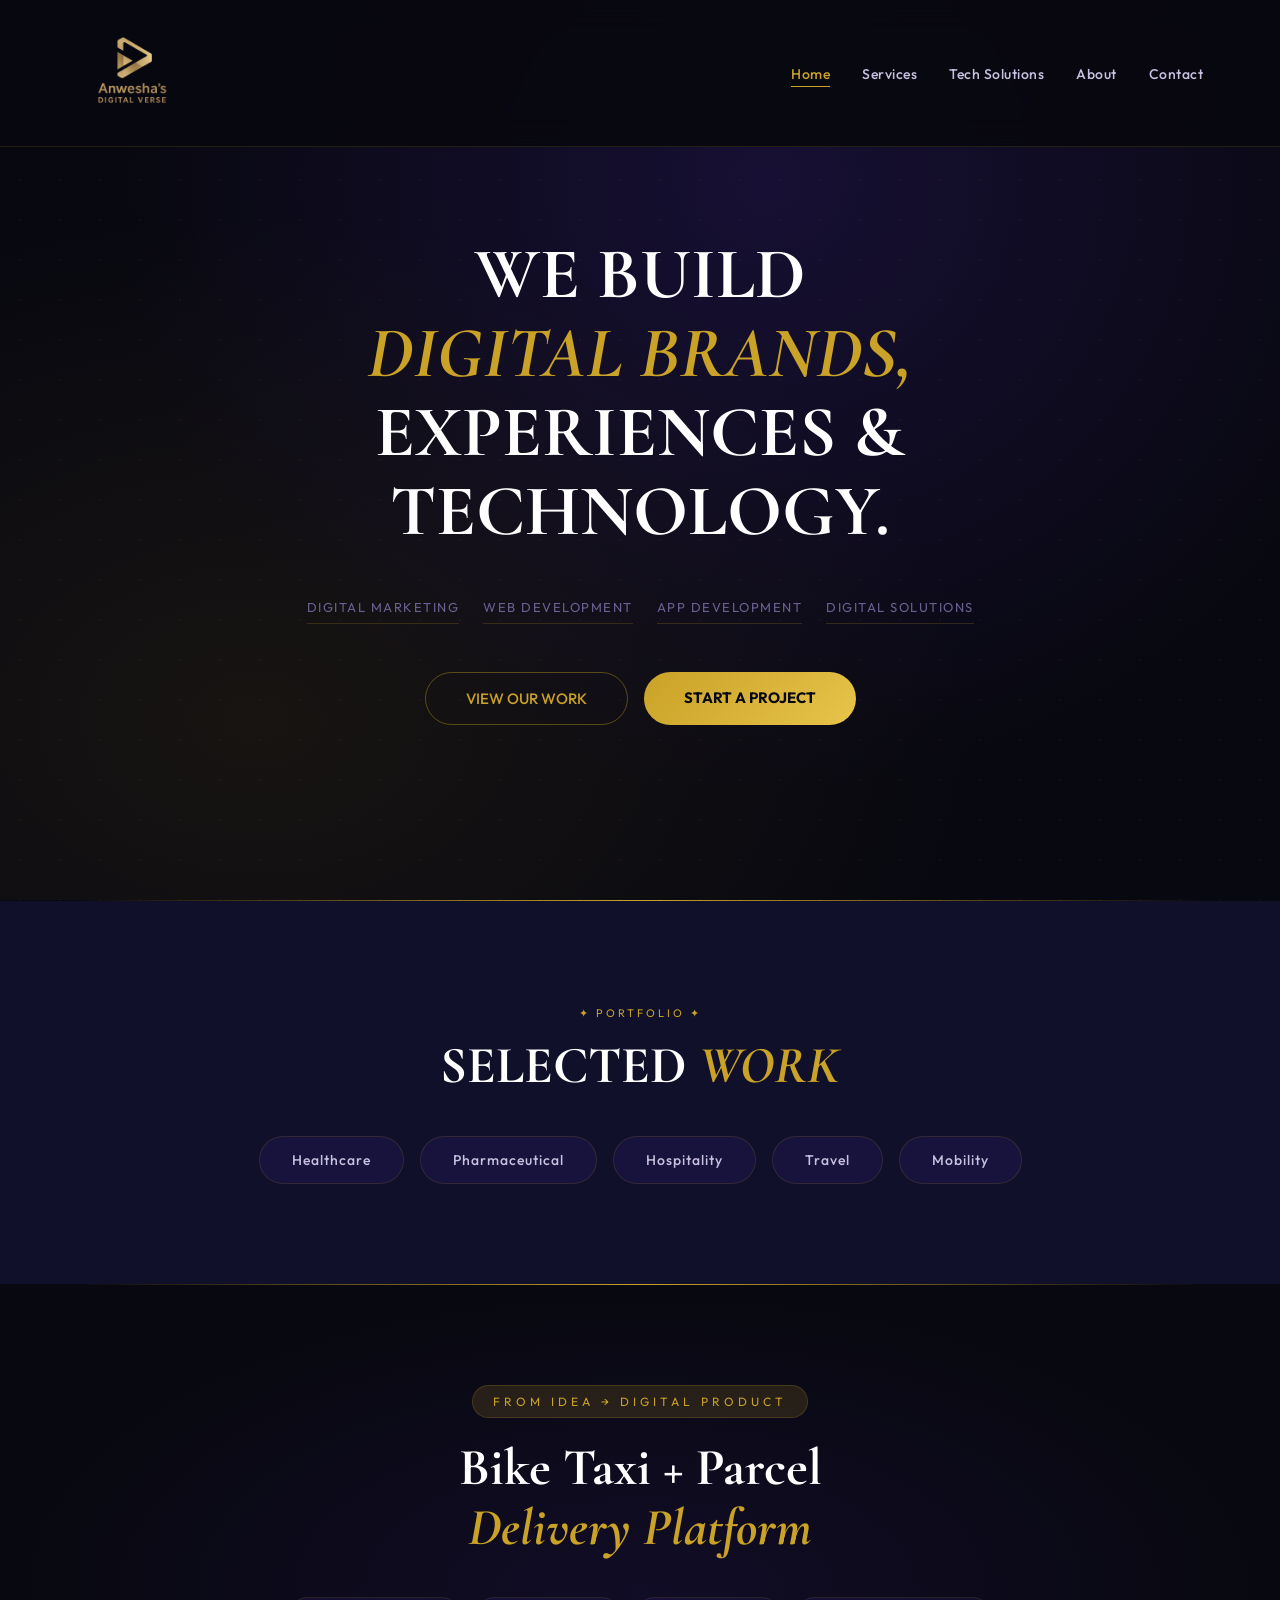
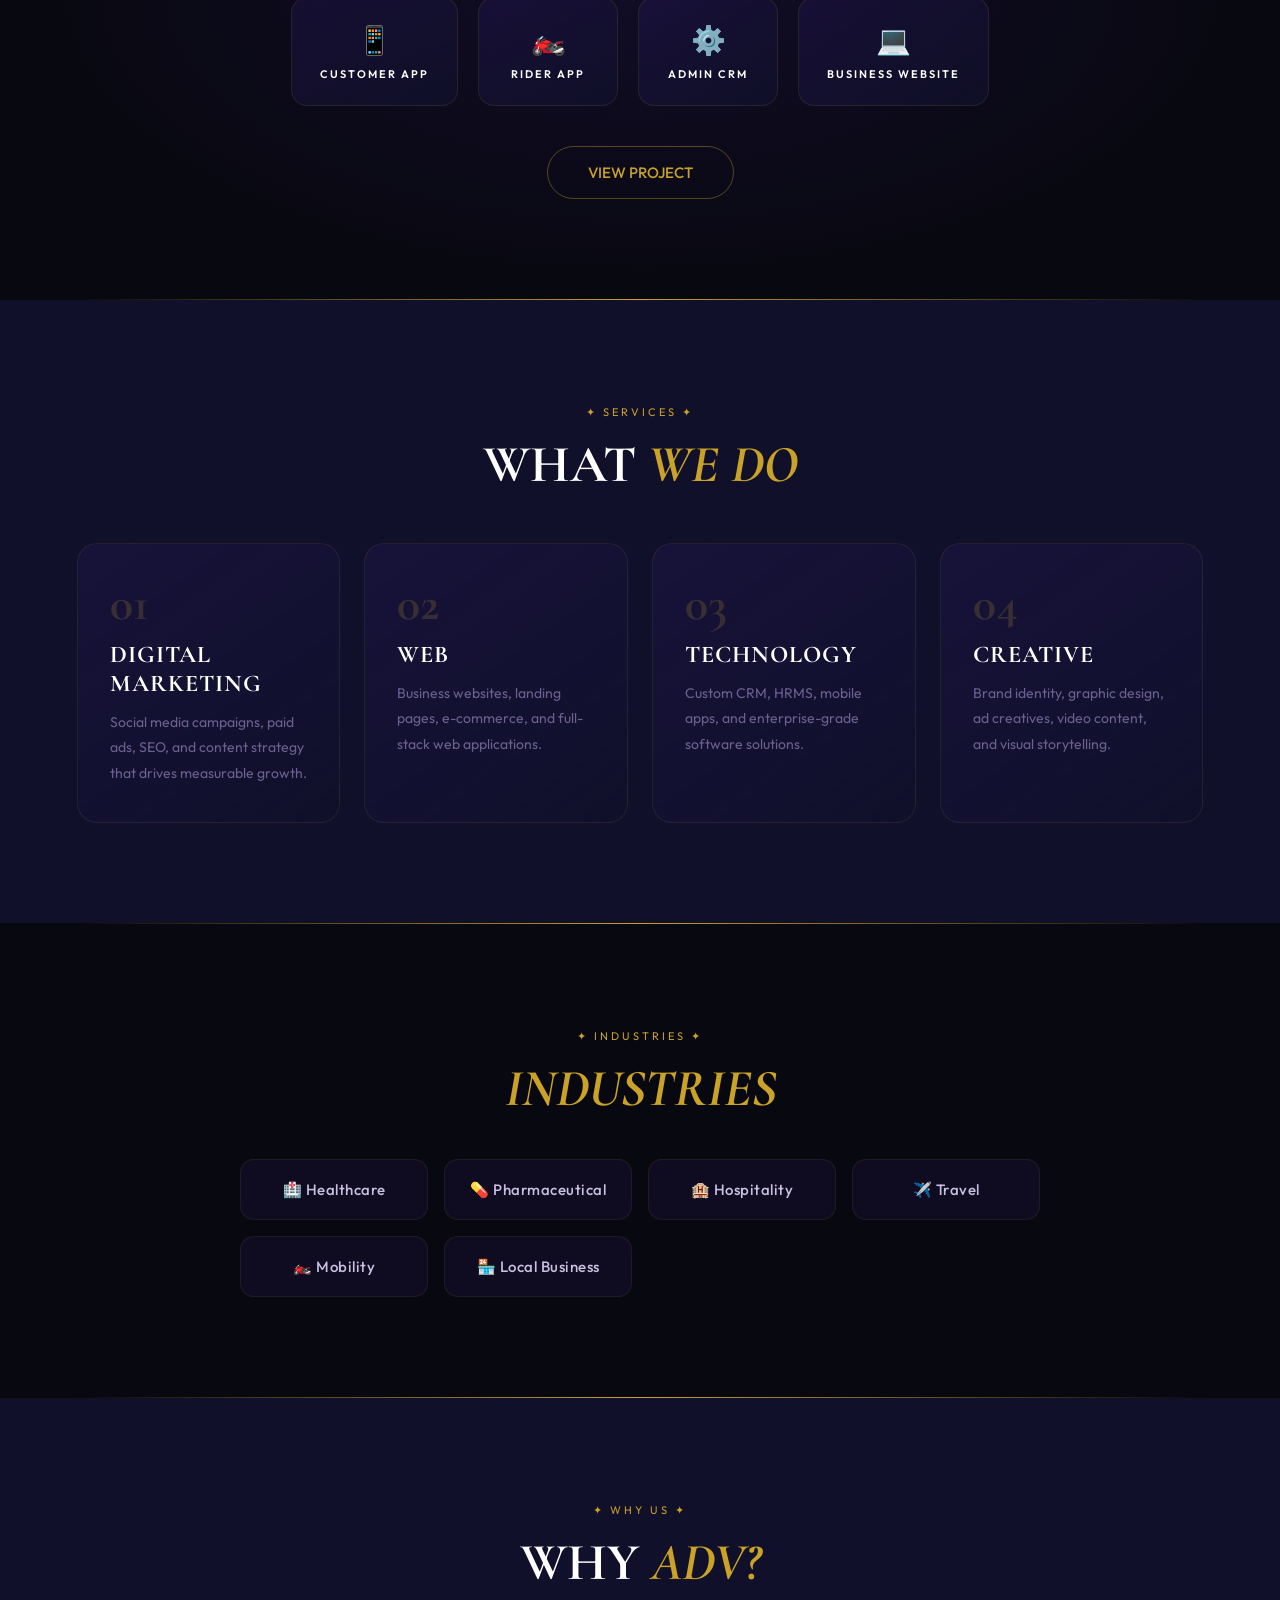
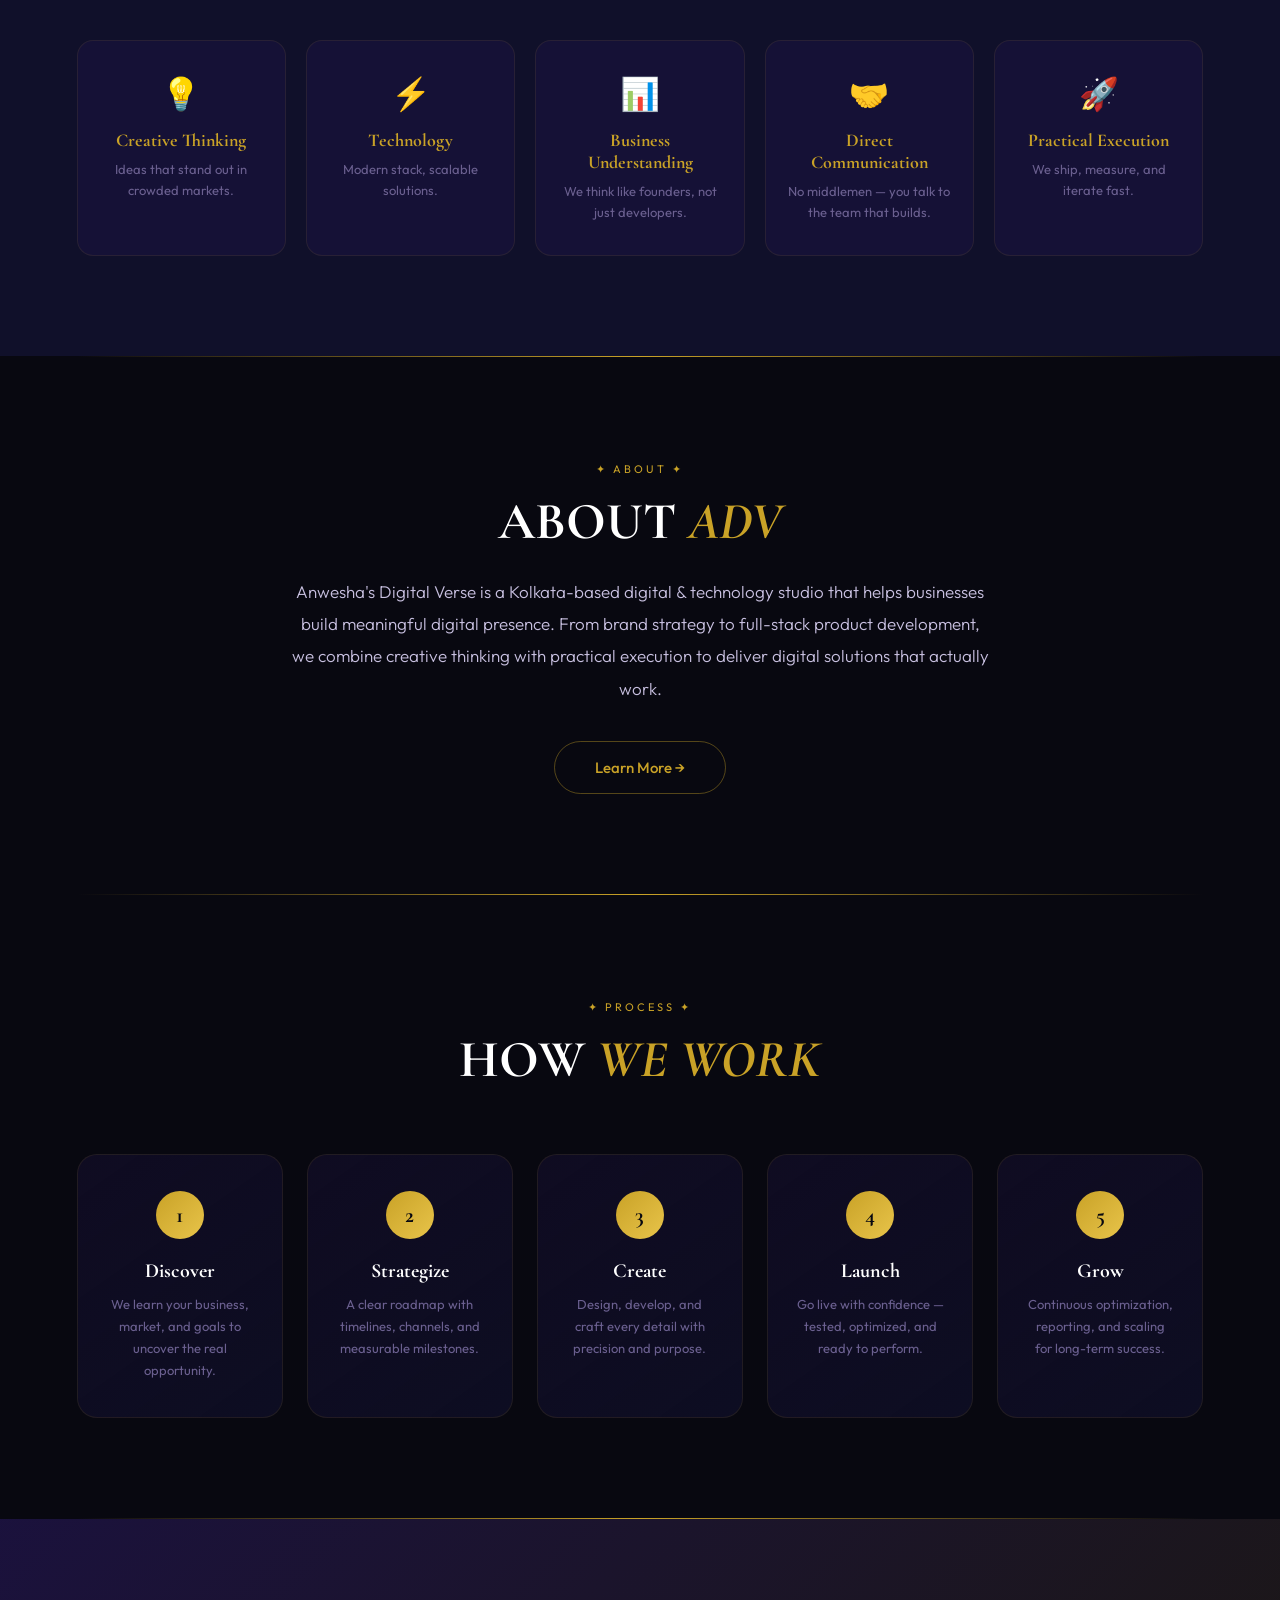
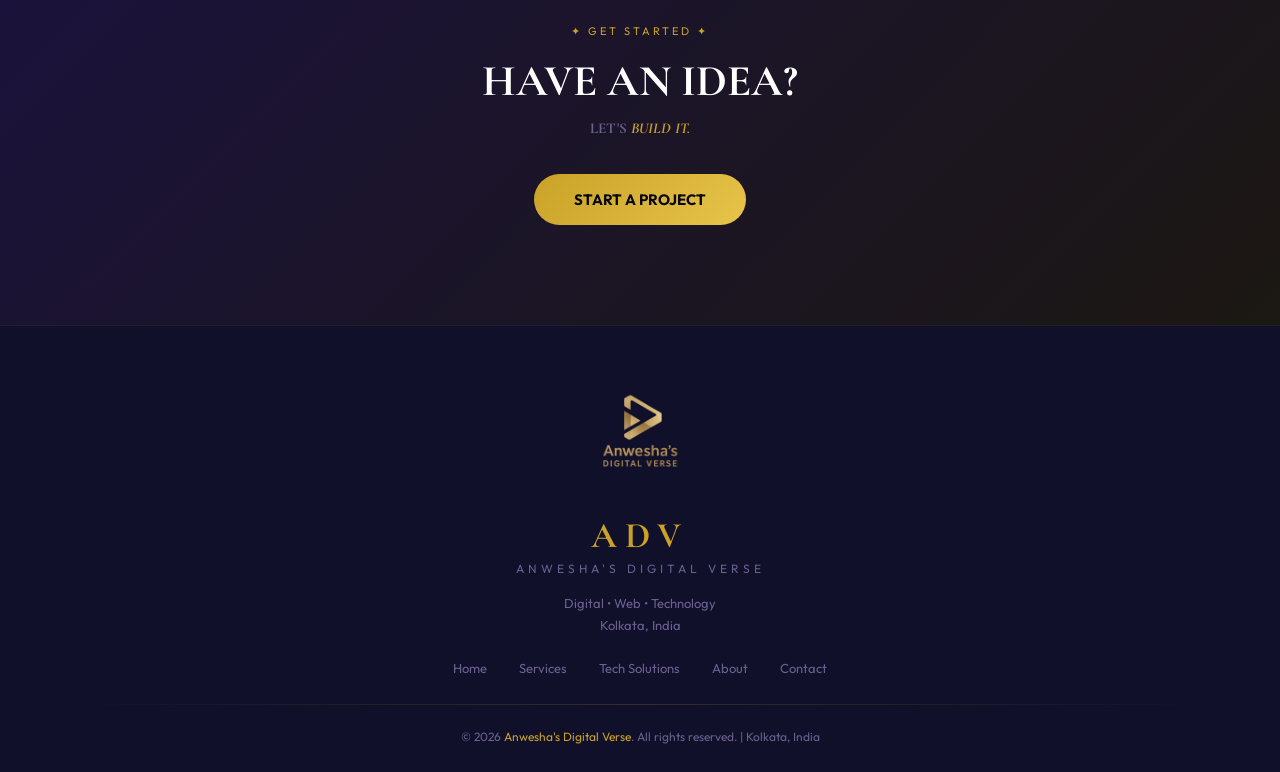
<file: index.html>
<!DOCTYPE html>
<html lang="en">
<head>
  <meta charset="UTF-8"/>
  <meta name="viewport" content="width=device-width, initial-scale=1.0"/>
  <title>Anwesha's Digital Verse | Digital Marketing & Technology Solutions in Kolkata</title>
  <meta name="description" content="Anwesha's Digital Verse — Kolkata's leading digital marketing agency offering social media marketing, website development, app development, custom CRM & HRMS solutions."/>
  <meta name="keywords" content="digital marketing agency Kolkata, website development Kolkata, app development, custom CRM development, HRMS development, social media marketing, SEO services, digital marketing India"/>
  <meta name="author" content="Anwesha's Digital Verse"/>
  <meta name="robots" content="index, follow"/>
  <meta name="theme-color" content="#080810"/>
  <link rel="icon" type="image/png" href="favicon.png"/>
  <link rel="canonical" href="https://anweshasdigitalverse.in/"/>

  <!-- Open Graph -->
  <meta property="og:title" content="Anwesha's Digital Verse | Digital Marketing & Technology Solutions"/>
  <meta property="og:description" content="Grow your business with Kolkata's top digital marketing agency. Website development, app development, custom CRM, HRMS & more."/>
  <meta property="og:image" content="https://anweshasdigitalverse.in/logo.png"/>
  <meta property="og:url" content="https://anweshasdigitalverse.in/"/>
  <meta property="og:type" content="website"/>
  <meta property="og:site_name" content="Anwesha's Digital Verse"/>
  <meta property="og:locale" content="en_IN"/>

  <!-- Twitter Card -->
  <meta name="twitter:card" content="summary_large_image"/>
  <meta name="twitter:title" content="Anwesha's Digital Verse | Digital Marketing & Technology Solutions"/>
  <meta name="twitter:description" content="Grow your business with Kolkata's top digital marketing agency. Website development, app development, custom CRM, HRMS & more."/>
  <meta name="twitter:image" content="https://anweshasdigitalverse.in/logo.png"/>

  <link rel="preconnect" href="https://fonts.googleapis.com"/>
  <link rel="preconnect" href="https://fonts.gstatic.com" crossorigin/>
  <link href="https://fonts.googleapis.com/css2?family=Cormorant+Garamond:ital,wght@0,400;0,600;0,700;1,400;1,600&family=Outfit:wght@300;400;500;600;700&display=swap" rel="stylesheet"/>
  <link rel="stylesheet" href="styles.css"/>
</head>
<body>

  <!-- Navigation -->
  <nav>
    <a href="index.html" class="nav-logo">
      <img src="logo.png" alt="Anwesha's Digital Verse"/>
    </a>
    <ul class="nav-links">
      <li><a href="index.html" class="active">Home</a></li>
      <li><a href="services.html">Services</a></li>
      <li><a href="tech-solutions.html">Tech Solutions</a></li>
      <li><a href="about.html">About</a></li>
      <li><a href="contact.html">Contact</a></li>
    </ul>

    <button class="hamburger" onclick="openMobileNav()" aria-label="Open Navigation Menu">
      <span></span><span></span><span></span>
    </button>
  </nav>

  <!-- Mobile Nav -->
  <div class="mobile-nav" id="mobileNav">
    <button class="close-btn" onclick="closeMobileNav()" aria-label="Close Navigation Menu">✕</button>
    <a href="index.html" class="active">Home</a>
    <a href="services.html">Services</a>
    <a href="tech-solutions.html">Tech Solutions</a>
    <a href="about.html">About</a>
    <a href="contact.html">Contact</a>
  </div>

  <!-- ━━━━━━━━━━━━━━━━━━━━━━━━━━━━━━ HERO ━━━━━━━━━━━━━━━━━━━━━━━━━━━━━━ -->
  <section class="hero">
    <div class="hero-content">
      <h1>WE BUILD<br/><em>DIGITAL BRANDS,</em><br/>EXPERIENCES &amp;<br/>TECHNOLOGY.</h1>

      <div class="hero-services-row">
        <span>Digital Marketing</span>
        <span>Web Development</span>
        <span>App Development</span>
        <span>Digital Solutions</span>
      </div>

      <div class="hero-btns">
        <a href="services.html" class="btn-outline">VIEW OUR WORK</a>
        <a href="contact.html" class="btn-primary">START A PROJECT</a>
      </div>
    </div>
  </section>

  <div class="gold-divider"></div>

  <!-- ━━━━━━━━━━━━━━━━━━━━━━━━━━━━━━ SELECTED WORK ━━━━━━━━━━━━━━━━━━━━━━━━━━━━━━ -->
  <section class="selected-work">
    <div class="section-tag">Portfolio</div>
    <h2 class="section-title">SELECTED <em>WORK</em></h2>
    <div class="work-tags">
      <span class="work-tag">Healthcare</span>
      <span class="work-tag">Pharmaceutical</span>
      <span class="work-tag">Hospitality</span>
      <span class="work-tag">Travel</span>
      <span class="work-tag">Mobility</span>
    </div>
  </section>

  <div class="gold-divider"></div>

  <!-- ━━━━━━━━━━━━━━━━━━━━━━━━━━━━━━ CASE STUDY ━━━━━━━━━━━━━━━━━━━━━━━━━━━━━━ -->
  <section class="case-study">
    <div class="case-study-inner">
      <div class="case-study-label">FROM IDEA → DIGITAL PRODUCT</div>
      <h2 class="section-title">Bike Taxi + Parcel<br/><em>Delivery Platform</em></h2>
      <div class="case-deliverables">
        <div class="deliverable-item">
          <span class="deliverable-icon">📱</span>
          <span>CUSTOMER APP</span>
        </div>
        <div class="deliverable-item">
          <span class="deliverable-icon">🏍️</span>
          <span>RIDER APP</span>
        </div>
        <div class="deliverable-item">
          <span class="deliverable-icon">⚙️</span>
          <span>ADMIN CRM</span>
        </div>
        <div class="deliverable-item">
          <span class="deliverable-icon">💻</span>
          <span>BUSINESS WEBSITE</span>
        </div>
      </div>
      <a href="services.html" class="btn-outline">VIEW PROJECT</a>
    </div>
  </section>

  <div class="gold-divider"></div>

  <!-- ━━━━━━━━━━━━━━━━━━━━━━━━━━━━━━ WHAT WE DO ━━━━━━━━━━━━━━━━━━━━━━━━━━━━━━ -->
  <section class="what-we-do">
    <div class="section-tag">Services</div>
    <h2 class="section-title">WHAT <em>WE DO</em></h2>

    <div class="wwd-grid">
      <div class="wwd-item">
        <span class="wwd-num">01</span>
        <h3>DIGITAL MARKETING</h3>
        <p>Social media campaigns, paid ads, SEO, and content strategy that drives measurable growth.</p>
      </div>
      <div class="wwd-item">
        <span class="wwd-num">02</span>
        <h3>WEB</h3>
        <p>Business websites, landing pages, e-commerce, and full-stack web applications.</p>
      </div>
      <div class="wwd-item">
        <span class="wwd-num">03</span>
        <h3>TECHNOLOGY</h3>
        <p>Custom CRM, HRMS, mobile apps, and enterprise-grade software solutions.</p>
      </div>
      <div class="wwd-item">
        <span class="wwd-num">04</span>
        <h3>CREATIVE</h3>
        <p>Brand identity, graphic design, ad creatives, video content, and visual storytelling.</p>
      </div>
    </div>
  </section>

  <div class="gold-divider"></div>

  <!-- ━━━━━━━━━━━━━━━━━━━━━━━━━━━━━━ INDUSTRIES ━━━━━━━━━━━━━━━━━━━━━━━━━━━━━━ -->
  <section class="industries">
    <div class="section-tag">Industries</div>
    <h2 class="section-title"><em>INDUSTRIES</em></h2>
    <div class="industries-list">
      <div class="industry-item reveal">🏥 Healthcare</div>
      <div class="industry-item reveal">💊 Pharmaceutical</div>
      <div class="industry-item reveal">🏨 Hospitality</div>
      <div class="industry-item reveal">✈️ Travel</div>
      <div class="industry-item reveal">🏍️ Mobility</div>
      <div class="industry-item reveal">🏪 Local Business</div>
    </div>
  </section>

  <div class="gold-divider"></div>

  <!-- ━━━━━━━━━━━━━━━━━━━━━━━━━━━━━━ WHY ADV ━━━━━━━━━━━━━━━━━━━━━━━━━━━━━━ -->
  <section class="why-adv">
    <div class="section-tag">Why Us</div>
    <h2 class="section-title">WHY <em>ADV?</em></h2>
    <div class="why-grid">
      <div class="why-card reveal">
        <span class="why-icon">💡</span>
        <h4>Creative Thinking</h4>
        <p>Ideas that stand out in crowded markets.</p>
      </div>
      <div class="why-card reveal">
        <span class="why-icon">⚡</span>
        <h4>Technology</h4>
        <p>Modern stack, scalable solutions.</p>
      </div>
      <div class="why-card reveal">
        <span class="why-icon">📊</span>
        <h4>Business Understanding</h4>
        <p>We think like founders, not just developers.</p>
      </div>
      <div class="why-card reveal">
        <span class="why-icon">🤝</span>
        <h4>Direct Communication</h4>
        <p>No middlemen — you talk to the team that builds.</p>
      </div>
      <div class="why-card reveal">
        <span class="why-icon">🚀</span>
        <h4>Practical Execution</h4>
        <p>We ship, measure, and iterate fast.</p>
      </div>
    </div>
  </section>

  <div class="gold-divider"></div>

  <!-- ━━━━━━━━━━━━━━━━━━━━━━━━━━━━━━ ABOUT ADV ━━━━━━━━━━━━━━━━━━━━━━━━━━━━━━ -->
  <section class="about-adv">
    <div class="about-adv-inner">
      <div class="section-tag">About</div>
      <h2 class="section-title">ABOUT <em>ADV</em></h2>
      <p class="about-text">
        Anwesha's Digital Verse is a Kolkata-based digital &amp; technology studio that helps businesses build meaningful digital presence. From brand strategy to full-stack product development, we combine creative thinking with practical execution to deliver digital solutions that actually work.
      </p>
      <a href="about.html" class="btn-outline">Learn More →</a>
    </div>
  </section>

  <div class="gold-divider"></div>

  <!-- ━━━━━━━━━━━━━━━━━━━━━━━━━━━━━━ HOW WE WORK ━━━━━━━━━━━━━━━━━━━━━━━━━━━━━━ -->
  <section class="process">
    <div class="process-header">
      <div class="section-tag">Process</div>
      <h2 class="section-title">HOW <em>WE WORK</em></h2>
    </div>
    <div class="process-grid">
      <div class="process-step">
        <h4>Discover</h4>
        <p>We learn your business, market, and goals to uncover the real opportunity.</p>
      </div>
      <div class="process-step">
        <h4>Strategize</h4>
        <p>A clear roadmap with timelines, channels, and measurable milestones.</p>
      </div>
      <div class="process-step">
        <h4>Create</h4>
        <p>Design, develop, and craft every detail with precision and purpose.</p>
      </div>
      <div class="process-step">
        <h4>Launch</h4>
        <p>Go live with confidence — tested, optimized, and ready to perform.</p>
      </div>
      <div class="process-step">
        <h4>Grow</h4>
        <p>Continuous optimization, reporting, and scaling for long-term success.</p>
      </div>
    </div>
  </section>

  <div class="gold-divider"></div>

  <!-- ━━━━━━━━━━━━━━━━━━━━━━━━━━━━━━ CTA ━━━━━━━━━━━━━━━━━━━━━━━━━━━━━━ -->
  <section class="cta-banner">
    <div class="section-tag">Get Started</div>
    <h2>HAVE AN IDEA?</h2>
    <p class="cta-headline">LET'S <em>BUILD IT.</em></p>
    <a href="contact.html" class="btn-primary">START A PROJECT</a>
  </section>

  <!-- ━━━━━━━━━━━━━━━━━━━━━━━━━━━━━━ FOOTER ━━━━━━━━━━━━━━━━━━━━━━━━━━━━━━ -->
  <footer>
    <div class="footer-logo">
      <img src="logo.png" alt="Anwesha's Digital Verse"/>
    </div>
    <div class="footer-brand-mark">ADV</div>
    <p class="footer-tagline">ANWESHA'S DIGITAL VERSE</p>
    <p class="footer-meta">Digital • Web • Technology<br/>Kolkata, India</p>
    <div class="footer-links">
      <a href="index.html">Home</a>
      <a href="services.html">Services</a>
      <a href="tech-solutions.html">Tech Solutions</a>
      <a href="about.html">About</a>
      <a href="contact.html">Contact</a>
    </div>
    <div class="footer-divider"></div>
    <p class="footer-copy">© 2026 <span>Anwesha's Digital Verse</span>. All rights reserved. | Kolkata, India</p>
  </footer>

  <script src="script.js"></script>

  <!-- Structured Data: Organization -->
  <script type="application/ld+json">
{
  "@context": "https://schema.org",
  "@type": "Organization",
  "name": "Anwesha's Digital Verse",
  "url": "https://anweshasdigitalverse.in",
  "logo": "https://anweshasdigitalverse.in/logo.png",
  "description": "Kolkata-based digital marketing and technology solutions agency offering social media marketing, website development, app development, custom CRM and HRMS development.",
  "telephone": "+918017586675",
  "address": {
    "@type": "PostalAddress",
    "addressLocality": "Kolkata",
    "addressRegion": "West Bengal",
    "addressCountry": "IN"
  },
  "sameAs": [
    "https://www.facebook.com/share/1BuCzvMi6v/",
    "https://www.instagram.com/anweshasdigitalverse"
  ],
  "foundingDate": "2026",
  "areaServed": {
    "@type": "Country",
    "name": "India"
  },
  "serviceType": ["Digital Marketing", "Website Development", "App Development", "CRM Development", "HRMS Development", "SEO", "Social Media Marketing"]
}
  </script>
</body>
</html>
</file>
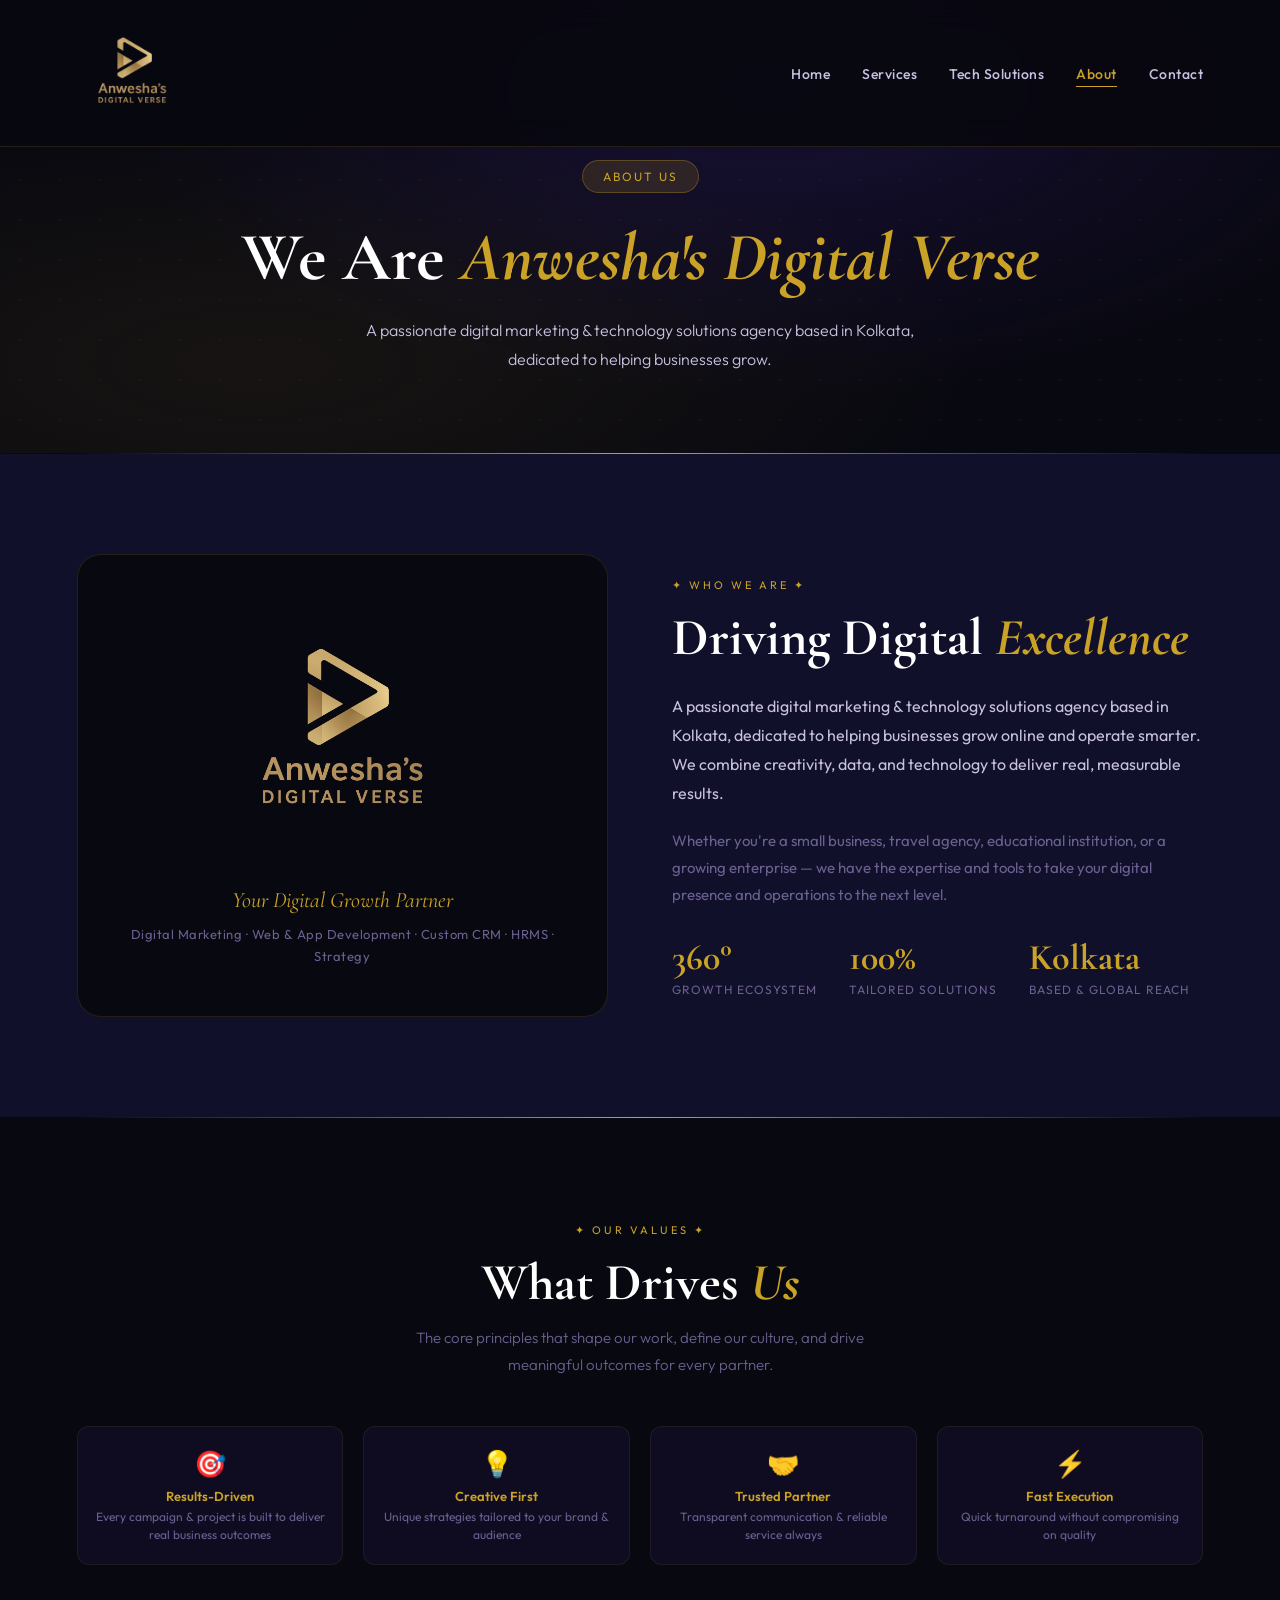
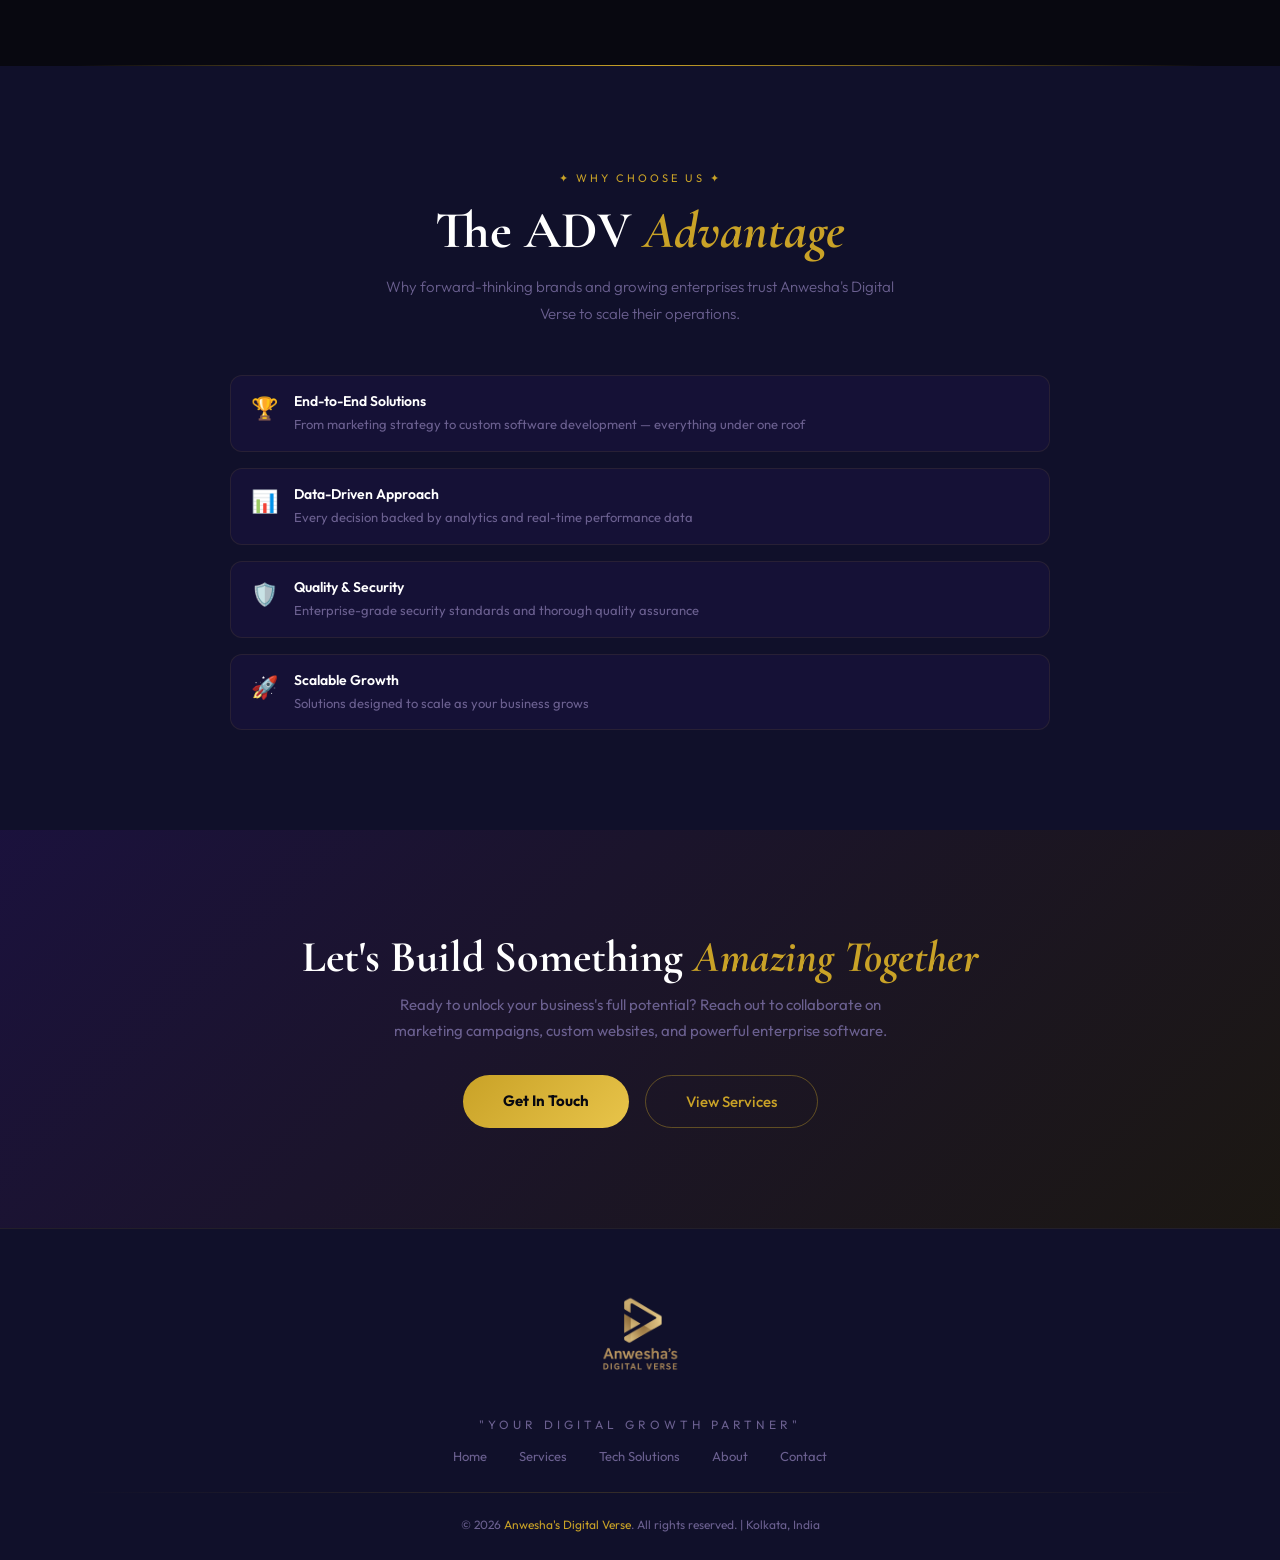
<file: about.html>
<!DOCTYPE html>
<html lang="en">
<head>
  <meta charset="UTF-8"/>
  <meta name="viewport" content="width=device-width, initial-scale=1.0"/>
  <title>About Us | Anwesha's Digital Verse — Digital Marketing Agency in Kolkata</title>
  <meta name="description" content="Learn about Anwesha's Digital Verse — a passionate digital marketing & technology agency in Kolkata helping businesses grow with creative strategies, custom software & data-driven marketing."/>
  <meta name="keywords" content="about Anwesha's Digital Verse, digital marketing agency Kolkata, technology solutions company India, web development company Kolkata, best digital agency Kolkata"/>
  <meta name="author" content="Anwesha's Digital Verse"/>
  <meta name="robots" content="index, follow"/>
  <meta name="theme-color" content="#080810"/>
  <link rel="icon" type="image/png" href="favicon.png"/>
  <link rel="canonical" href="https://anweshasdigitalverse.in/about.html"/>

  <!-- Open Graph -->
  <meta property="og:title" content="About Anwesha's Digital Verse | Digital Marketing Agency Kolkata"/>
  <meta property="og:description" content="A passionate digital marketing & technology agency in Kolkata — creativity, data & technology for real business growth."/>
  <meta property="og:image" content="https://anweshasdigitalverse.in/logo.png"/>
  <meta property="og:url" content="https://anweshasdigitalverse.in/about.html"/>
  <meta property="og:type" content="website"/>
  <meta property="og:site_name" content="Anwesha's Digital Verse"/>
  <meta property="og:locale" content="en_IN"/>

  <!-- Twitter Card -->
  <meta name="twitter:card" content="summary_large_image"/>
  <meta name="twitter:title" content="About Anwesha's Digital Verse | Kolkata Digital Agency"/>
  <meta name="twitter:description" content="A passionate digital marketing & technology agency in Kolkata — creativity, data & technology for real business growth."/>
  <meta name="twitter:image" content="https://anweshasdigitalverse.in/logo.png"/>
  
  <!-- Google Fonts -->
  <link href="https://fonts.googleapis.com/css2?family=Cormorant+Garamond:ital,wght@0,400;0,600;0,700;1,400;1,600&family=Outfit:wght@300;400;500;600;700&display=swap" rel="stylesheet"/>
  
  <!-- Global Stylesheet -->
  <link rel="stylesheet" href="styles.css"/>
</head>
<body>

  <!-- Navigation -->
  <nav>
    <a href="index.html" class="nav-logo">
      <img src="logo.png" alt="Anwesha's Digital Verse"/>
    </a>
    <ul class="nav-links">
      <li><a href="index.html">Home</a></li>
      <li><a href="services.html">Services</a></li>
      <li><a href="tech-solutions.html">Tech Solutions</a></li>
      <li><a href="about.html" class="active">About</a></li>
      <li><a href="contact.html">Contact</a></li>
    </ul>

    <button class="hamburger" onclick="openMobileNav()" aria-label="Toggle Navigation">
      <span></span><span></span><span></span>
    </button>
  </nav>

  <!-- Mobile Nav Overlay -->
  <div class="mobile-nav" id="mobileNav">
    <button class="close-btn" onclick="closeMobileNav()" aria-label="Close Navigation">✕</button>
    <a href="index.html">Home</a>
    <a href="services.html">Services</a>
    <a href="tech-solutions.html">Tech Solutions</a>
    <a href="about.html" class="active">About</a>
    <a href="contact.html">Contact</a>
  </div>

  <!-- 1. Page Hero -->
  <section class="page-hero">
    <div class="hero-badge">About Us</div>
    <h1>We Are <em>Anwesha's Digital Verse</em></h1>
    <p>A passionate digital marketing &amp; technology solutions agency based in Kolkata, dedicated to helping businesses grow.</p>
  </section>

  <div class="gold-divider"></div>

  <!-- 2. About Section -->
  <section style="background: var(--dark2); padding: 100px 6%;">
    <div class="two-col" style="display:grid;grid-template-columns:1fr 1fr;gap:64px;align-items:center;">
      <!-- Left Column: Logo & Brand Card -->
      <div style="background: var(--dark); border-radius: 24px; padding: 48px; border: 1px solid rgba(201,162,39,0.15); text-align: center;">
        <img src="logo.png" alt="Anwesha's Digital Verse" style="max-width: 260px; width: 100%; height: auto; display: block; margin: 0 auto;"/>
        <p style="margin-top: 24px; font-family: 'Cormorant Garamond', serif; font-size: 22px; color: var(--gold); font-style: italic;">Your Digital Growth Partner</p>
        <p style="font-size: 13px; color: var(--text-dim); margin-top: 10px; line-height: 1.7; letter-spacing: 0.5px;">Digital Marketing · Web &amp; App Development · Custom CRM · HRMS · Strategy</p>
      </div>

      <!-- Right Column: Story & Overview -->
      <div>
        <div class="section-tag">Who We Are</div>
        <h2 class="section-title" style="margin-bottom: 24px;">Driving Digital <em>Excellence</em></h2>
        <p style="font-size: 16px; color: var(--text); line-height: 1.8; margin-bottom: 20px;">
          A passionate digital marketing &amp; technology solutions agency based in Kolkata, dedicated to helping businesses grow online and operate smarter. We combine creativity, data, and technology to deliver real, measurable results.
        </p>
        <p style="font-size: 15px; color: var(--text-dim); line-height: 1.8; margin-bottom: 32px;">
          Whether you're a small business, travel agency, educational institution, or a growing enterprise — we have the expertise and tools to take your digital presence and operations to the next level.
        </p>
        
        <div style="display: flex; gap: 32px; flex-wrap: wrap;">
          <div>
            <div style="font-family: 'Cormorant Garamond', serif; font-size: 36px; font-weight: 700; color: var(--gold); line-height: 1;">360°</div>
            <div style="font-size: 12px; color: var(--text-dim); text-transform: uppercase; letter-spacing: 1px; margin-top: 6px;">Growth Ecosystem</div>
          </div>
          <div>
            <div style="font-family: 'Cormorant Garamond', serif; font-size: 36px; font-weight: 700; color: var(--gold); line-height: 1;">100%</div>
            <div style="font-size: 12px; color: var(--text-dim); text-transform: uppercase; letter-spacing: 1px; margin-top: 6px;">Tailored Solutions</div>
          </div>
          <div>
            <div style="font-family: 'Cormorant Garamond', serif; font-size: 36px; font-weight: 700; color: var(--gold); line-height: 1;">Kolkata</div>
            <div style="font-size: 12px; color: var(--text-dim); text-transform: uppercase; letter-spacing: 1px; margin-top: 6px;">Based &amp; Global Reach</div>
          </div>
        </div>
      </div>
    </div>
  </section>

  <div class="gold-divider"></div>

  <!-- 3. Values Section -->
  <section style="background: var(--dark); padding: 100px 6%;">
    <div style="text-align: center; max-width: 650px; margin: 0 auto 48px;">
      <div class="section-tag">Our Values</div>
      <h2 class="section-title">What Drives <em>Us</em></h2>
      <p class="section-sub" style="margin: 12px auto 0;">The core principles that shape our work, define our culture, and drive meaningful outcomes for every partner.</p>
    </div>

    <div style="display:grid;grid-template-columns:repeat(auto-fit,minmax(220px,1fr));gap:20px;margin-top:48px;">
      <div class="value-card">
        <div class="icon">🎯</div>
        <h4>Results-Driven</h4>
        <p>Every campaign &amp; project is built to deliver real business outcomes</p>
      </div>

      <div class="value-card">
        <div class="icon">💡</div>
        <h4>Creative First</h4>
        <p>Unique strategies tailored to your brand &amp; audience</p>
      </div>

      <div class="value-card">
        <div class="icon">🤝</div>
        <h4>Trusted Partner</h4>
        <p>Transparent communication &amp; reliable service always</p>
      </div>

      <div class="value-card">
        <div class="icon">⚡</div>
        <h4>Fast Execution</h4>
        <p>Quick turnaround without compromising on quality</p>
      </div>
    </div>
  </section>

  <div class="gold-divider"></div>

  <!-- 4. Why Choose Us Section -->
  <section style="background: var(--dark2); padding: 100px 6%;">
    <div style="text-align: center; max-width: 650px; margin: 0 auto 48px;">
      <div class="section-tag">Why Choose Us</div>
      <h2 class="section-title">The ADV <em>Advantage</em></h2>
      <p class="section-sub" style="margin: 12px auto 0;">Why forward-thinking brands and growing enterprises trust Anwesha's Digital Verse to scale their operations.</p>
    </div>

    <div style="max-width: 820px; margin: 0 auto;">
      <ul class="feature-list" style="list-style: none;">
        <li class="feature-item">
          <span class="feature-icon">🏆</span>
          <div>
            <h4>End-to-End Solutions</h4>
            <p>From marketing strategy to custom software development — everything under one roof</p>
          </div>
        </li>

        <li class="feature-item">
          <span class="feature-icon">📊</span>
          <div>
            <h4>Data-Driven Approach</h4>
            <p>Every decision backed by analytics and real-time performance data</p>
          </div>
        </li>

        <li class="feature-item">
          <span class="feature-icon">🛡️</span>
          <div>
            <h4>Quality &amp; Security</h4>
            <p>Enterprise-grade security standards and thorough quality assurance</p>
          </div>
        </li>

        <li class="feature-item">
          <span class="feature-icon">🚀</span>
          <div>
            <h4>Scalable Growth</h4>
            <p>Solutions designed to scale as your business grows</p>
          </div>
        </li>
      </ul>
    </div>
  </section>

  <!-- 5. CTA Banner -->
  <section class="cta-banner">
    <h2>Let's Build Something <em>Amazing Together</em></h2>
    <p>Ready to unlock your business's full potential? Reach out to collaborate on marketing campaigns, custom websites, and powerful enterprise software.</p>
    <div class="cta-btns">
      <a href="https://wa.me/918017586675?text=Hi%21%20I%20want%20to%20know%20more." target="_blank" class="btn-primary">Get In Touch</a>
      <a href="services.html" class="btn-outline">View Services</a>
    </div>
  </section>

  <!-- Footer -->
  <footer>
    <div class="footer-logo">
      <img src="logo.png" alt="Anwesha's Digital Verse"/>
    </div>
    <p class="footer-tagline">"Your Digital Growth Partner"</p>
    <div class="footer-links">
      <a href="index.html">Home</a>
      <a href="services.html">Services</a>
      <a href="tech-solutions.html">Tech Solutions</a>
      <a href="about.html">About</a>
      <a href="contact.html">Contact</a>
    </div>
    <div class="footer-divider"></div>
    <p class="footer-copy">© 2026 <span>Anwesha's Digital Verse</span>. All rights reserved. | Kolkata, India</p>
  </footer>

  <!-- Scripts -->
  <script src="script.js"></script>

  <!-- Structured Data -->
  <script type="application/ld+json">
  {
    "@context": "https://schema.org",
    "@type": "AboutPage",
    "mainEntity": {
      "@type": "Organization",
      "name": "Anwesha's Digital Verse",
      "url": "https://anweshasdigitalverse.in",
      "logo": "https://anweshasdigitalverse.in/logo.png",
      "description": "A passionate digital marketing and technology solutions agency based in Kolkata, dedicated to helping businesses grow online.",
      "telephone": "+918017586675",
      "address": {
        "@type": "PostalAddress",
        "addressLocality": "Kolkata",
        "addressRegion": "West Bengal",
        "addressCountry": "IN"
      },
      "foundingDate": "2026"
    }
  }
  </script>
</body>
</html>
</file>
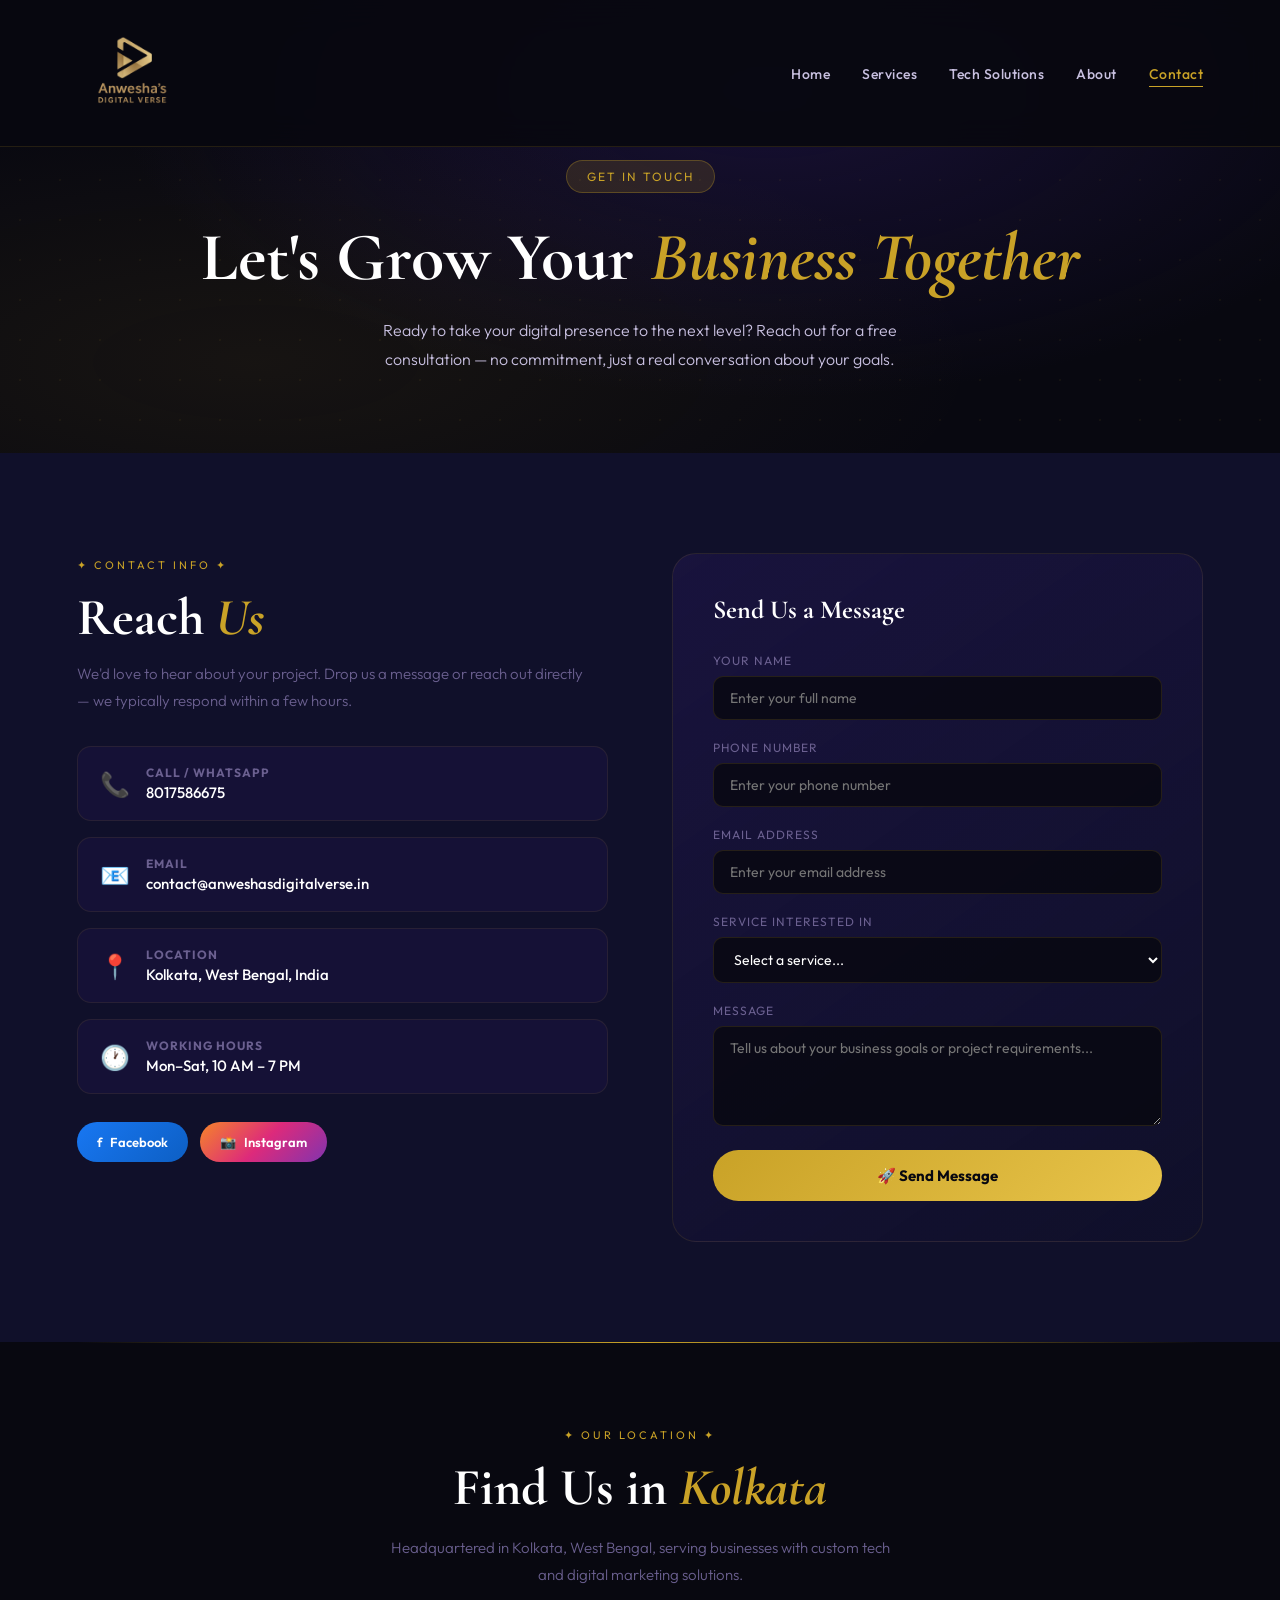
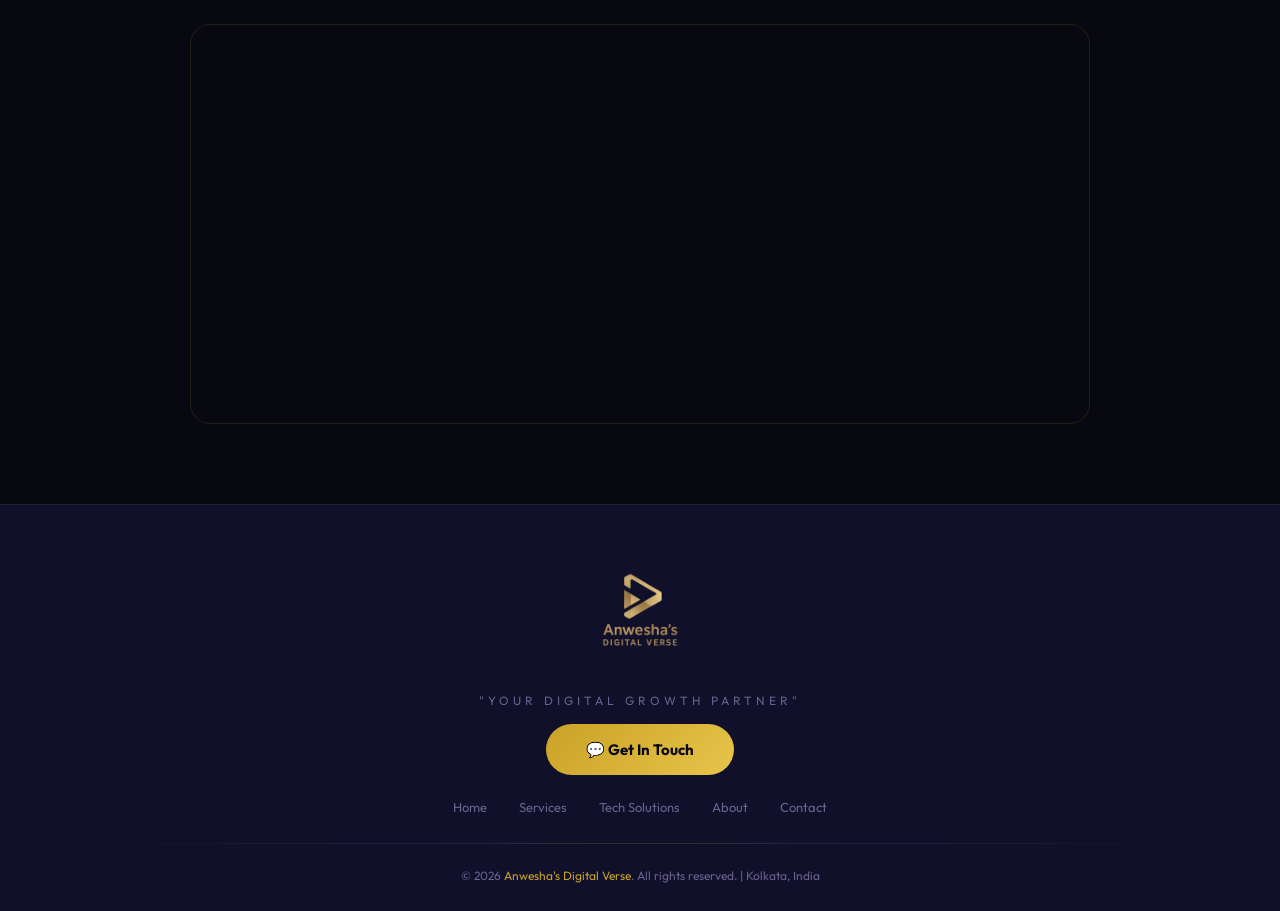
<file: contact.html>
<!DOCTYPE html>
<html lang="en">
<head>
  <meta charset="UTF-8"/>
  <meta name="viewport" content="width=device-width, initial-scale=1.0"/>
  <title>Contact Us | Anwesha's Digital Verse — Get Free Consultation</title>
  <meta name="description" content="Contact Anwesha's Digital Verse for a free consultation. Call 8017586675 or send us a message. Digital marketing, website development, app development, CRM & HRMS solutions in Kolkata."/>
  <meta name="keywords" content="contact digital marketing agency Kolkata, free consultation digital marketing, website development inquiry, app development quote, CRM development contact, Anwesha's Digital Verse contact"/>
  <meta name="author" content="Anwesha's Digital Verse"/>
  <meta name="robots" content="index, follow"/>
  <meta name="theme-color" content="#080810"/>
  <link rel="icon" type="image/png" href="favicon.png"/>
  <link rel="canonical" href="https://anweshasdigitalverse.in/contact.html"/>

  <!-- Open Graph -->
  <meta property="og:title" content="Contact Anwesha's Digital Verse | Free Consultation"/>
  <meta property="og:description" content="Get a free consultation for digital marketing, website development, app development, CRM & HRMS solutions. Based in Kolkata."/>
  <meta property="og:image" content="https://anweshasdigitalverse.in/logo.png"/>
  <meta property="og:url" content="https://anweshasdigitalverse.in/contact.html"/>
  <meta property="og:type" content="website"/>
  <meta property="og:site_name" content="Anwesha's Digital Verse"/>
  <meta property="og:locale" content="en_IN"/>

  <!-- Twitter Card -->
  <meta name="twitter:card" content="summary_large_image"/>
  <meta name="twitter:title" content="Contact Anwesha's Digital Verse | Free Consultation"/>
  <meta name="twitter:description" content="Get a free consultation for digital marketing, website development, app development, CRM & HRMS solutions. Based in Kolkata."/>
  <meta name="twitter:image" content="https://anweshasdigitalverse.in/logo.png"/>
  <link href="https://fonts.googleapis.com/css2?family=Cormorant+Garamond:ital,wght@0,400;0,600;0,700;1,400;1,600&family=Outfit:wght@300;400;500;600;700&display=swap" rel="stylesheet"/>
  <link rel="stylesheet" href="styles.css"/>
</head>
<body>

<!-- NAVIGATION -->
<nav>
  <a href="index.html" class="nav-logo">
    <img src="logo.png" alt="Anwesha's Digital Verse"/>
  </a>
  <ul class="nav-links">
    <li><a href="index.html">Home</a></li>
    <li><a href="services.html">Services</a></li>
    <li><a href="tech-solutions.html">Tech Solutions</a></li>
    <li><a href="about.html">About</a></li>
    <li><a href="contact.html" class="active">Contact</a></li>
  </ul>

  <button class="hamburger" onclick="openMobileNav()" aria-label="Open Navigation Menu">
    <span></span><span></span><span></span>
  </button>
</nav>

<!-- Mobile Nav -->
<div class="mobile-nav" id="mobileNav">
  <button class="close-btn" onclick="closeMobileNav()" aria-label="Close Navigation Menu">✕</button>
  <a href="index.html">Home</a>
  <a href="services.html">Services</a>
  <a href="tech-solutions.html">Tech Solutions</a>
  <a href="about.html">About</a>
  <a href="contact.html" class="active">Contact</a>
</div>

<!-- PAGE HERO -->
<section class="page-hero">
  <a href="https://wa.me/918017586675?text=Hi%21%20I%20want%20to%20know%20more.%20My%20number%20is%208017586675." target="_blank" class="hero-badge" style="text-decoration:none;cursor:pointer;">Get In Touch</a>
  <h1>Let's Grow Your <em>Business Together</em></h1>
  <p>Ready to take your digital presence to the next level? Reach out for a free consultation — no commitment, just a real conversation about your goals.</p>
</section>

<!-- CONTACT SECTION -->
<section style="background: var(--dark2); padding: 100px 6%;">
  <div class="two-col" style="display:grid;grid-template-columns:1fr 1fr;gap:64px;align-items:start;">
    <!-- Left Column: Contact Info -->
    <div class="contact-info">
      <div class="section-tag">Contact Info</div>
      <h2 class="section-title">Reach <em>Us</em></h2>
      <p class="section-sub" style="margin-bottom:32px;">We'd love to hear about your project. Drop us a message or reach out directly — we typically respond within a few hours.</p>

      <div class="contact-cards">
        <div class="contact-card">
          <div class="icon">📞</div>
          <div>
            <h4>Call / WhatsApp</h4>
            <p><a href="tel:8017586675">8017586675</a></p>
          </div>
        </div>

        <div class="contact-card">
          <div class="icon">📧</div>
          <div>
            <h4>Email</h4>
            <p><a href="mailto:contact@anweshasdigitalverse.in">contact@anweshasdigitalverse.in</a></p>
          </div>
        </div>

        <div class="contact-card">
          <div class="icon">📍</div>
          <div>
            <h4>Location</h4>
            <p>Kolkata, West Bengal, India</p>
          </div>
        </div>

        <div class="contact-card">
          <div class="icon">🕐</div>
          <div>
            <h4>Working Hours</h4>
            <p>Mon–Sat, 10 AM – 7 PM</p>
          </div>
        </div>
      </div>

      <div class="social-links">
        <a href="https://www.facebook.com/share/1BuCzvMi6v/" target="_blank" rel="noopener noreferrer" class="social-btn social-fb">
          <span>f</span> Facebook
        </a>
        <a href="https://www.instagram.com/anweshasdigitalverse" target="_blank" rel="noopener noreferrer" class="social-btn social-ig">
          <span>📸</span> Instagram
        </a>
      </div>
    </div>

    <!-- Right Column: Contact Form -->
    <div class="contact-form-wrap">
      <h3>Send Us a Message</h3>
      <form id="contactForm" action="https://formspree.io/f/xykdrljr" method="POST">
        <div class="form-group">
          <label for="name">Your Name</label>
          <input type="text" id="name" name="name" placeholder="Enter your full name" required/>
        </div>

        <div class="form-group">
          <label for="phone">Phone Number</label>
          <input type="tel" id="phone" name="phone" placeholder="Enter your phone number" required/>
        </div>

        <div class="form-group">
          <label for="email">Email Address</label>
          <input type="email" id="email" name="email" placeholder="Enter your email address"/>
        </div>

        <div class="form-group">
          <label for="service">Service Interested In</label>
          <select id="service" name="service" required>
            <option value="" disabled selected>Select a service...</option>
            <option value="Social Media Marketing">Social Media Marketing</option>
            <option value="Website Development">Website Development</option>
            <option value="App Development">App Development</option>
            <option value="Customised CRM Development">Customised CRM Development</option>
            <option value="HRMS Development">HRMS Development</option>
            <option value="Digital Strategy & Consulting">Digital Strategy & Consulting</option>
            <option value="Content & Creative">Content & Creative</option>
            <option value="SEO & Lead Generation">SEO & Lead Generation</option>
          </select>
        </div>

        <div class="form-group">
          <label for="message">Message</label>
          <textarea id="message" name="message" rows="4" placeholder="Tell us about your business goals or project requirements..."></textarea>
        </div>

        <button type="submit" class="form-submit">🚀 Send Message</button>

        <div id="formSuccess" style="display:none;margin-top:16px;padding:14px;background:rgba(37,211,102,0.1);border:1px solid rgba(37,211,102,0.4);border-radius:10px;text-align:center;color:#25D366;font-size:14px;">
          ✅ Message sent! We will get back to you shortly.
        </div>
      </form>
    </div>
  </div>
</section>

<!-- DIVIDER -->
<div class="gold-divider"></div>

<!-- MAP SECTION -->
<section style="background: var(--dark); padding: 80px 6%; text-align: center;">
  <div class="section-tag">Our Location</div>
  <h2 class="section-title" style="margin-bottom: 16px;">Find Us in <em>Kolkata</em></h2>
  <p class="section-sub" style="margin: 0 auto 36px; text-align: center;">Headquartered in Kolkata, West Bengal, serving businesses with custom tech and digital marketing solutions.</p>
  <div style="display: flex; justify-content: center; width: 100%;">
    <iframe
      src="https://www.google.com/maps/embed?pb=!1m18!1m12!1m3!1d235527.37750089498!2d88.2649!3d22.5726!2m3!1f0!2f0!3f0!3m2!1i1024!2i768!4f13.1!3m3!1m2!1s0x39f882db4908f667%3A0x43e330e68f6c2cbc!2sKolkata%2C%20West%20Bengal!5e0!3m2!1sen!2sin!4v1234567890"
      style="width: 100%; max-width: 900px; height: 400px; border-radius: 20px; border: 1px solid rgba(201,162,39,0.15);"
      allowfullscreen=""
      loading="lazy"
      referrerpolicy="no-referrer-when-downgrade"
      title="Anwesha's Digital Verse Location - Kolkata">
    </iframe>
  </div>
</section>

<!-- FOOTER -->
<footer>
  <div class="footer-logo">
    <img src="logo.png" alt="Anwesha's Digital Verse"/>
  </div>
  <p class="footer-tagline">"Your Digital Growth Partner"</p>
  <div style="margin-bottom:24px;">
    <a href="https://wa.me/918017586675?text=Hi%21%20I%20want%20to%20know%20more." target="_blank" class="btn-primary">💬 Get In Touch</a>
  </div>
  <div class="footer-links">
    <a href="index.html">Home</a>
    <a href="services.html">Services</a>
    <a href="tech-solutions.html">Tech Solutions</a>
    <a href="about.html">About</a>
    <a href="contact.html">Contact</a>
  </div>
  <div class="footer-divider"></div>
  <p class="footer-copy">© 2026 <span>Anwesha's Digital Verse</span>. All rights reserved. | Kolkata, India</p>
</footer>

<script src="script.js"></script>

<!-- Structured Data -->
<script type="application/ld+json">
{
  "@context": "https://schema.org",
  "@type": "ContactPage",
  "mainEntity": {
    "@type": "Organization",
    "name": "Anwesha's Digital Verse",
    "url": "https://anweshasdigitalverse.in",
    "telephone": "+918017586675",
    "email": "contact@anweshasdigitalverse.in",
    "address": {
      "@type": "PostalAddress",
      "addressLocality": "Kolkata",
      "addressRegion": "West Bengal",
      "addressCountry": "IN"
    },
    "openingHours": "Mo-Sa 10:00-19:00",
    "contactPoint": {
      "@type": "ContactPoint",
      "telephone": "+918017586675",
      "contactType": "customer service",
      "availableLanguage": ["English", "Hindi", "Bengali"]
    }
  }
}
</script>
</body>
</html>
</file>
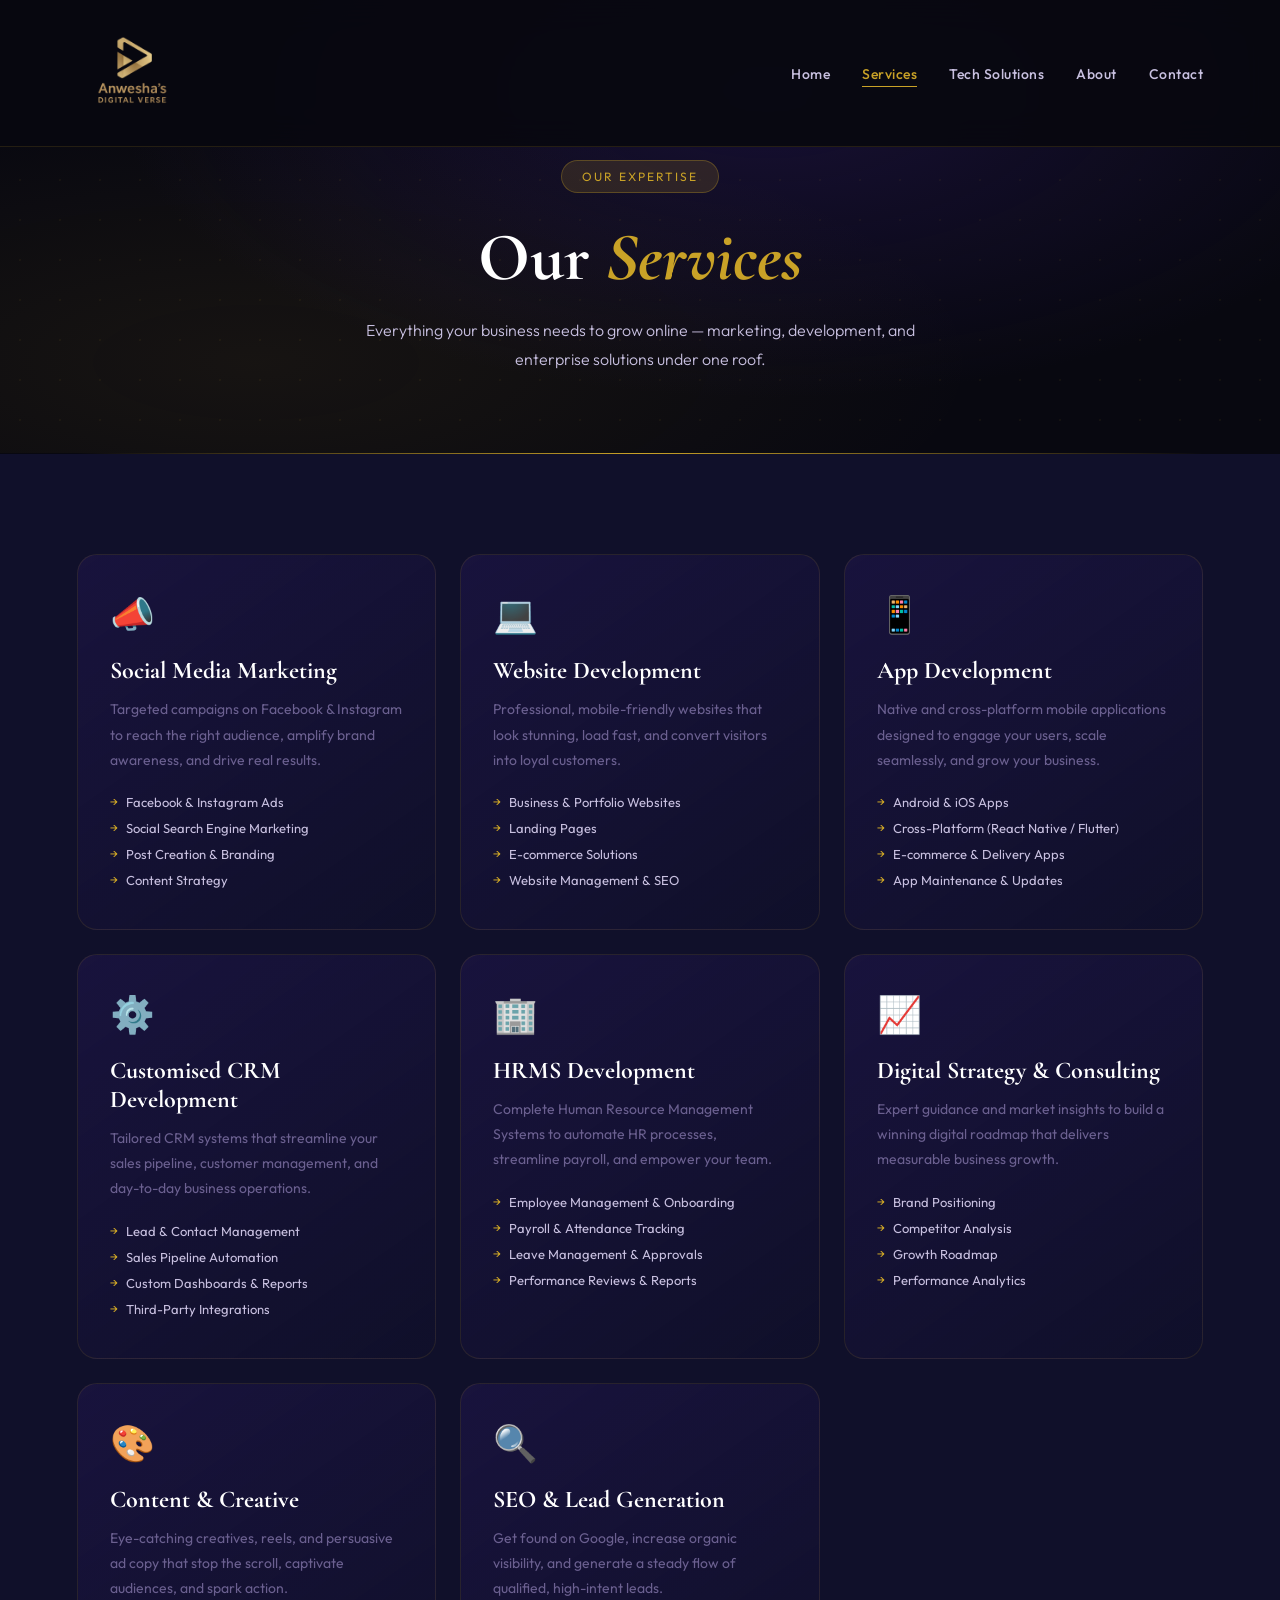
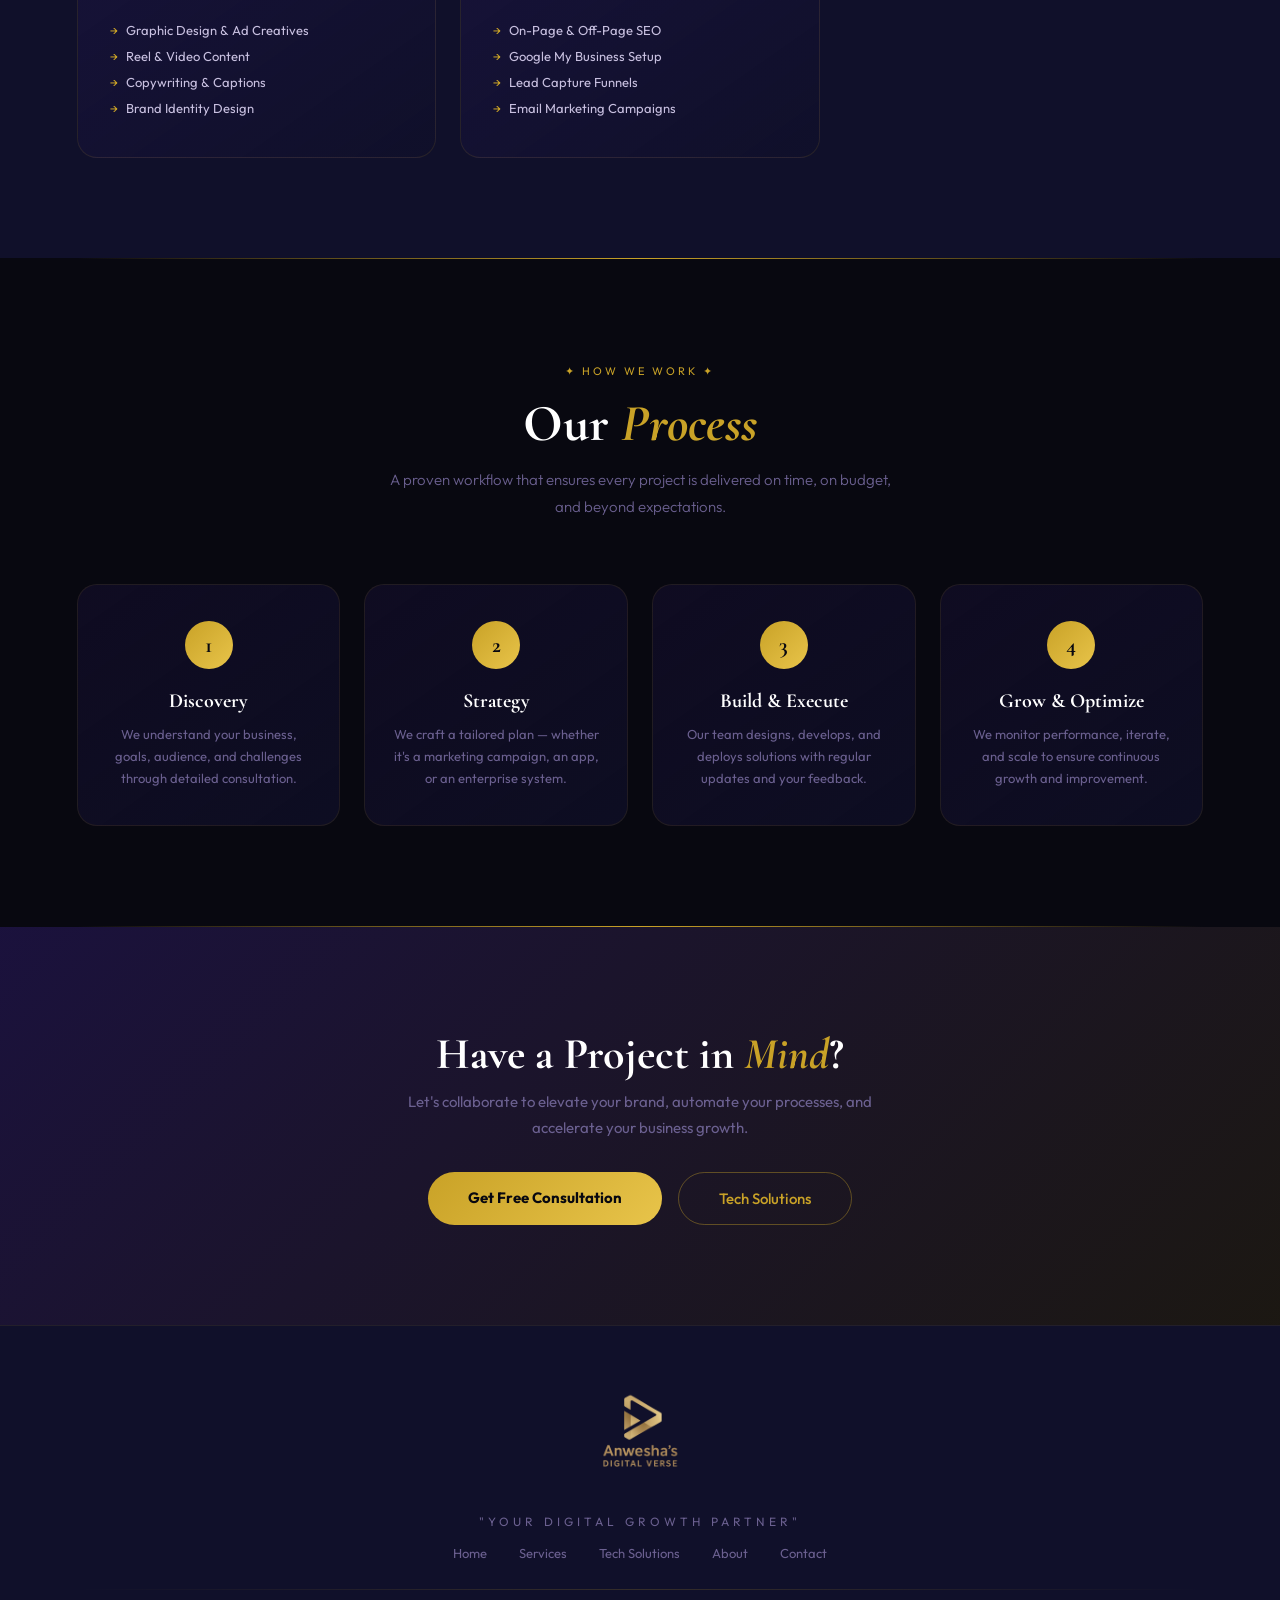
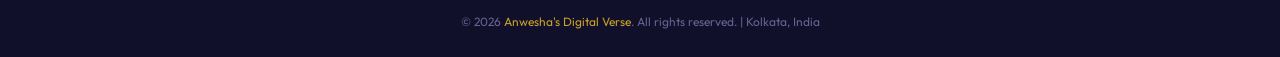
<file: services.html>
<!DOCTYPE html>
<html lang="en">
<head>
  <meta charset="UTF-8"/>
  <meta name="viewport" content="width=device-width, initial-scale=1.0"/>
  <title>Our Services | Digital Marketing, Web & App Development | Anwesha's Digital Verse</title>
  <meta name="description" content="Explore our full range of digital services — social media marketing, website development, mobile app development, custom CRM, HRMS, SEO, content creation & digital strategy in Kolkata."/>
  <meta name="keywords" content="digital marketing services, website development services, app development company Kolkata, CRM development India, HRMS software development, SEO services Kolkata, social media marketing services"/>
  <meta name="author" content="Anwesha's Digital Verse"/>
  <meta name="robots" content="index, follow"/>
  <meta name="theme-color" content="#080810"/>
  <link rel="icon" type="image/png" href="favicon.png"/>
  <link rel="canonical" href="https://anweshasdigitalverse.in/services.html"/>

  <!-- Open Graph -->
  <meta property="og:title" content="Our Services | Anwesha's Digital Verse"/>
  <meta property="og:description" content="Social media marketing, website & app development, custom CRM, HRMS, SEO and more — all under one roof in Kolkata."/>
  <meta property="og:image" content="https://anweshasdigitalverse.in/logo.png"/>
  <meta property="og:url" content="https://anweshasdigitalverse.in/services.html"/>
  <meta property="og:type" content="website"/>
  <meta property="og:site_name" content="Anwesha's Digital Verse"/>
  <meta property="og:locale" content="en_IN"/>

  <!-- Twitter Card -->
  <meta name="twitter:card" content="summary_large_image"/>
  <meta name="twitter:title" content="Our Services | Anwesha's Digital Verse"/>
  <meta name="twitter:description" content="Social media marketing, website & app development, custom CRM, HRMS, SEO and more — all under one roof in Kolkata."/>
  <meta name="twitter:image" content="https://anweshasdigitalverse.in/logo.png"/>
  <link href="https://fonts.googleapis.com/css2?family=Cormorant+Garamond:ital,wght@0,400;0,600;0,700;1,400;1,600&family=Outfit:wght@300;400;500;600;700&display=swap" rel="stylesheet"/>
  <link rel="stylesheet" href="styles.css"/>
</head>
<body>

<!-- NAVIGATION -->
<nav>
  <a href="index.html" class="nav-logo">
    <img src="logo.png" alt="Anwesha's Digital Verse"/>
  </a>
  <ul class="nav-links">
    <li><a href="index.html">Home</a></li>
    <li><a href="services.html" class="active">Services</a></li>
    <li><a href="tech-solutions.html">Tech Solutions</a></li>
    <li><a href="about.html">About</a></li>
    <li><a href="contact.html">Contact</a></li>
  </ul>

  <button class="hamburger" onclick="openMobileNav()" aria-label="Toggle Navigation">
    <span></span><span></span><span></span>
  </button>
</nav>

<!-- Mobile Nav -->
<div class="mobile-nav" id="mobileNav">
  <button class="close-btn" onclick="closeMobileNav()" aria-label="Close Navigation">✕</button>
  <a href="index.html">Home</a>
  <a href="services.html" class="active">Services</a>
  <a href="tech-solutions.html">Tech Solutions</a>
  <a href="about.html">About</a>
  <a href="contact.html">Contact</a>
</div>

<!-- PAGE HERO -->
<section class="page-hero">
  <div class="hero-badge">Our Expertise</div>
  <h1>Our <em>Services</em></h1>
  <p>Everything your business needs to grow online — marketing, development, and enterprise solutions under one roof.</p>
</section>

<div class="gold-divider"></div>

<!-- SERVICES SECTION -->
<section class="services">
  <div class="services-grid">

    <!-- 1. Social Media Marketing -->
    <div class="service-card">
      <div class="service-icon">📣</div>
      <h3>Social Media Marketing</h3>
      <p>Targeted campaigns on Facebook &amp; Instagram to reach the right audience, amplify brand awareness, and drive real results.</p>
      <ul class="service-list">
        <li>Facebook &amp; Instagram Ads</li>
        <li>Social Search Engine Marketing</li>
        <li>Post Creation &amp; Branding</li>
        <li>Content Strategy</li>
      </ul>
    </div>

    <!-- 2. Website Development -->
    <div class="service-card">
      <div class="service-icon">💻</div>
      <h3>Website Development</h3>
      <p>Professional, mobile-friendly websites that look stunning, load fast, and convert visitors into loyal customers.</p>
      <ul class="service-list">
        <li>Business &amp; Portfolio Websites</li>
        <li>Landing Pages</li>
        <li>E-commerce Solutions</li>
        <li>Website Management &amp; SEO</li>
      </ul>
    </div>

    <!-- 3. App Development -->
    <div class="service-card">
      <div class="service-icon">📱</div>
      <h3>App Development</h3>
      <p>Native and cross-platform mobile applications designed to engage your users, scale seamlessly, and grow your business.</p>
      <ul class="service-list">
        <li>Android &amp; iOS Apps</li>
        <li>Cross-Platform (React Native / Flutter)</li>
        <li>E-commerce &amp; Delivery Apps</li>
        <li>App Maintenance &amp; Updates</li>
      </ul>
    </div>

    <!-- 4. Customised CRM Development -->
    <div class="service-card">
      <div class="service-icon">⚙️</div>
      <h3>Customised CRM Development</h3>
      <p>Tailored CRM systems that streamline your sales pipeline, customer management, and day-to-day business operations.</p>
      <ul class="service-list">
        <li>Lead &amp; Contact Management</li>
        <li>Sales Pipeline Automation</li>
        <li>Custom Dashboards &amp; Reports</li>
        <li>Third-Party Integrations</li>
      </ul>
    </div>

    <!-- 5. HRMS Development -->
    <div class="service-card">
      <div class="service-icon">🏢</div>
      <h3>HRMS Development</h3>
      <p>Complete Human Resource Management Systems to automate HR processes, streamline payroll, and empower your team.</p>
      <ul class="service-list">
        <li>Employee Management &amp; Onboarding</li>
        <li>Payroll &amp; Attendance Tracking</li>
        <li>Leave Management &amp; Approvals</li>
        <li>Performance Reviews &amp; Reports</li>
      </ul>
    </div>

    <!-- 6. Digital Strategy & Consulting -->
    <div class="service-card">
      <div class="service-icon">📈</div>
      <h3>Digital Strategy &amp; Consulting</h3>
      <p>Expert guidance and market insights to build a winning digital roadmap that delivers measurable business growth.</p>
      <ul class="service-list">
        <li>Brand Positioning</li>
        <li>Competitor Analysis</li>
        <li>Growth Roadmap</li>
        <li>Performance Analytics</li>
      </ul>
    </div>

    <!-- 7. Content & Creative -->
    <div class="service-card">
      <div class="service-icon">🎨</div>
      <h3>Content &amp; Creative</h3>
      <p>Eye-catching creatives, reels, and persuasive ad copy that stop the scroll, captivate audiences, and spark action.</p>
      <ul class="service-list">
        <li>Graphic Design &amp; Ad Creatives</li>
        <li>Reel &amp; Video Content</li>
        <li>Copywriting &amp; Captions</li>
        <li>Brand Identity Design</li>
      </ul>
    </div>

    <!-- 8. SEO & Lead Generation -->
    <div class="service-card">
      <div class="service-icon">🔍</div>
      <h3>SEO &amp; Lead Generation</h3>
      <p>Get found on Google, increase organic visibility, and generate a steady flow of qualified, high-intent leads.</p>
      <ul class="service-list">
        <li>On-Page &amp; Off-Page SEO</li>
        <li>Google My Business Setup</li>
        <li>Lead Capture Funnels</li>
        <li>Email Marketing Campaigns</li>
      </ul>
    </div>

  </div>
</section>

<div class="gold-divider"></div>

<!-- PROCESS SECTION -->
<section class="process">
  <div class="process-header">
    <div class="section-tag">How We Work</div>
    <h2 class="section-title">Our <em>Process</em></h2>
    <p class="section-sub">A proven workflow that ensures every project is delivered on time, on budget, and beyond expectations.</p>
  </div>
  <div class="process-grid">
    <div class="process-step">
      <h4>Discovery</h4>
      <p>We understand your business, goals, audience, and challenges through detailed consultation.</p>
    </div>
    <div class="process-step">
      <h4>Strategy</h4>
      <p>We craft a tailored plan — whether it's a marketing campaign, an app, or an enterprise system.</p>
    </div>
    <div class="process-step">
      <h4>Build &amp; Execute</h4>
      <p>Our team designs, develops, and deploys solutions with regular updates and your feedback.</p>
    </div>
    <div class="process-step">
      <h4>Grow &amp; Optimize</h4>
      <p>We monitor performance, iterate, and scale to ensure continuous growth and improvement.</p>
    </div>
  </div>
</section>

<div class="gold-divider"></div>

<!-- CTA BANNER -->
<section class="cta-banner">
  <h2>Have a Project in <em>Mind</em>?</h2>
  <p>Let's collaborate to elevate your brand, automate your processes, and accelerate your business growth.</p>
  <div class="cta-btns">
    <a href="contact.html" class="btn-primary">Get Free Consultation</a>
    <a href="tech-solutions.html" class="btn-outline">Tech Solutions</a>
  </div>
</section>

<!-- FOOTER -->
<footer>
  <div class="footer-logo">
    <img src="logo.png" alt="Anwesha's Digital Verse"/>
  </div>
  <p class="footer-tagline">"Your Digital Growth Partner"</p>
  <div class="footer-links">
    <a href="index.html">Home</a>
    <a href="services.html">Services</a>
    <a href="tech-solutions.html">Tech Solutions</a>
    <a href="about.html">About</a>
    <a href="contact.html">Contact</a>
  </div>
  <div class="footer-divider"></div>
  <p class="footer-copy">© 2026 <span>Anwesha's Digital Verse</span>. All rights reserved. | Kolkata, India</p>
</footer>

<script src="script.js"></script>

<script type="application/ld+json">
{
  "@context": "https://schema.org",
  "@type": "Service",
  "provider": {
    "@type": "Organization",
    "name": "Anwesha's Digital Verse",
    "url": "https://anweshasdigitalverse.in"
  },
  "serviceType": ["Social Media Marketing", "Website Development", "App Development", "Customised CRM Development", "HRMS Development", "Digital Strategy & Consulting", "Content & Creative", "SEO & Lead Generation"],
  "areaServed": {
    "@type": "Country",
    "name": "India"
  },
  "description": "Complete digital marketing and technology development services for businesses looking to grow online."
}
</script>
</body>
</html>
</file>
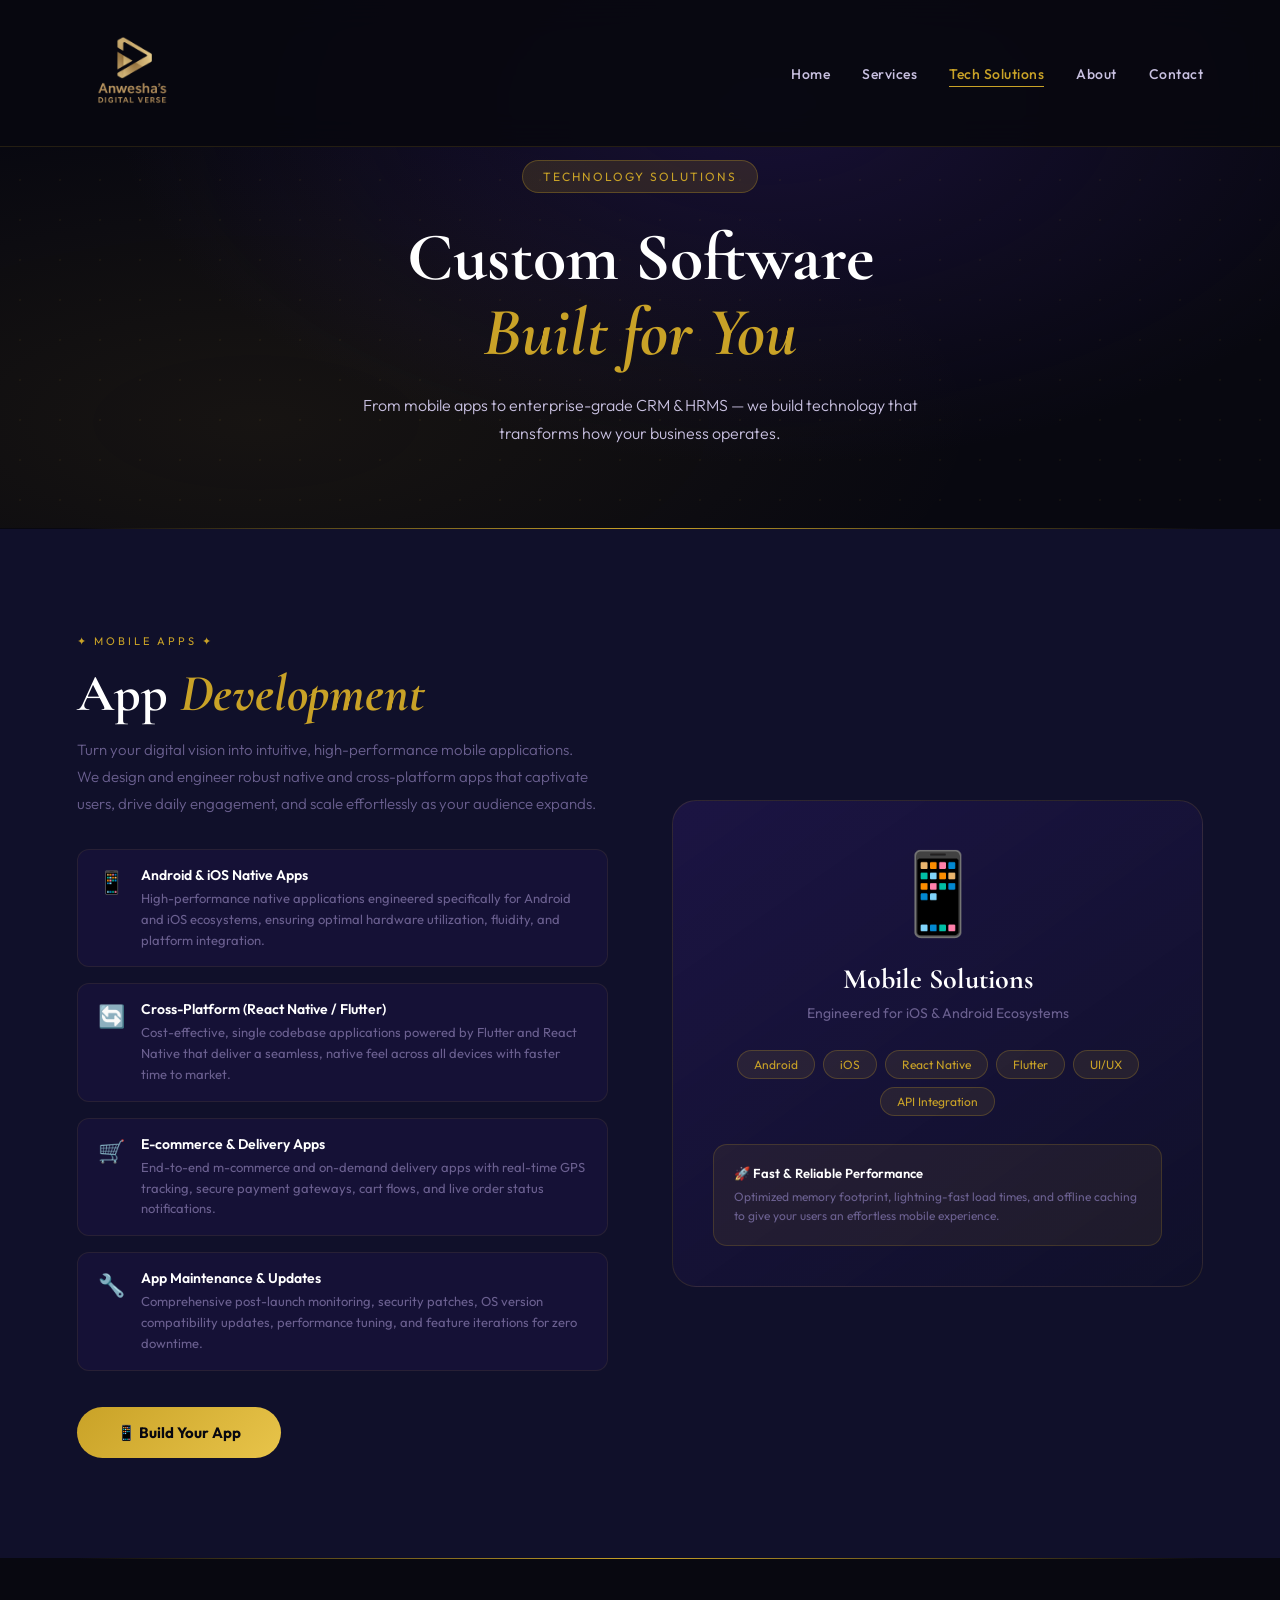
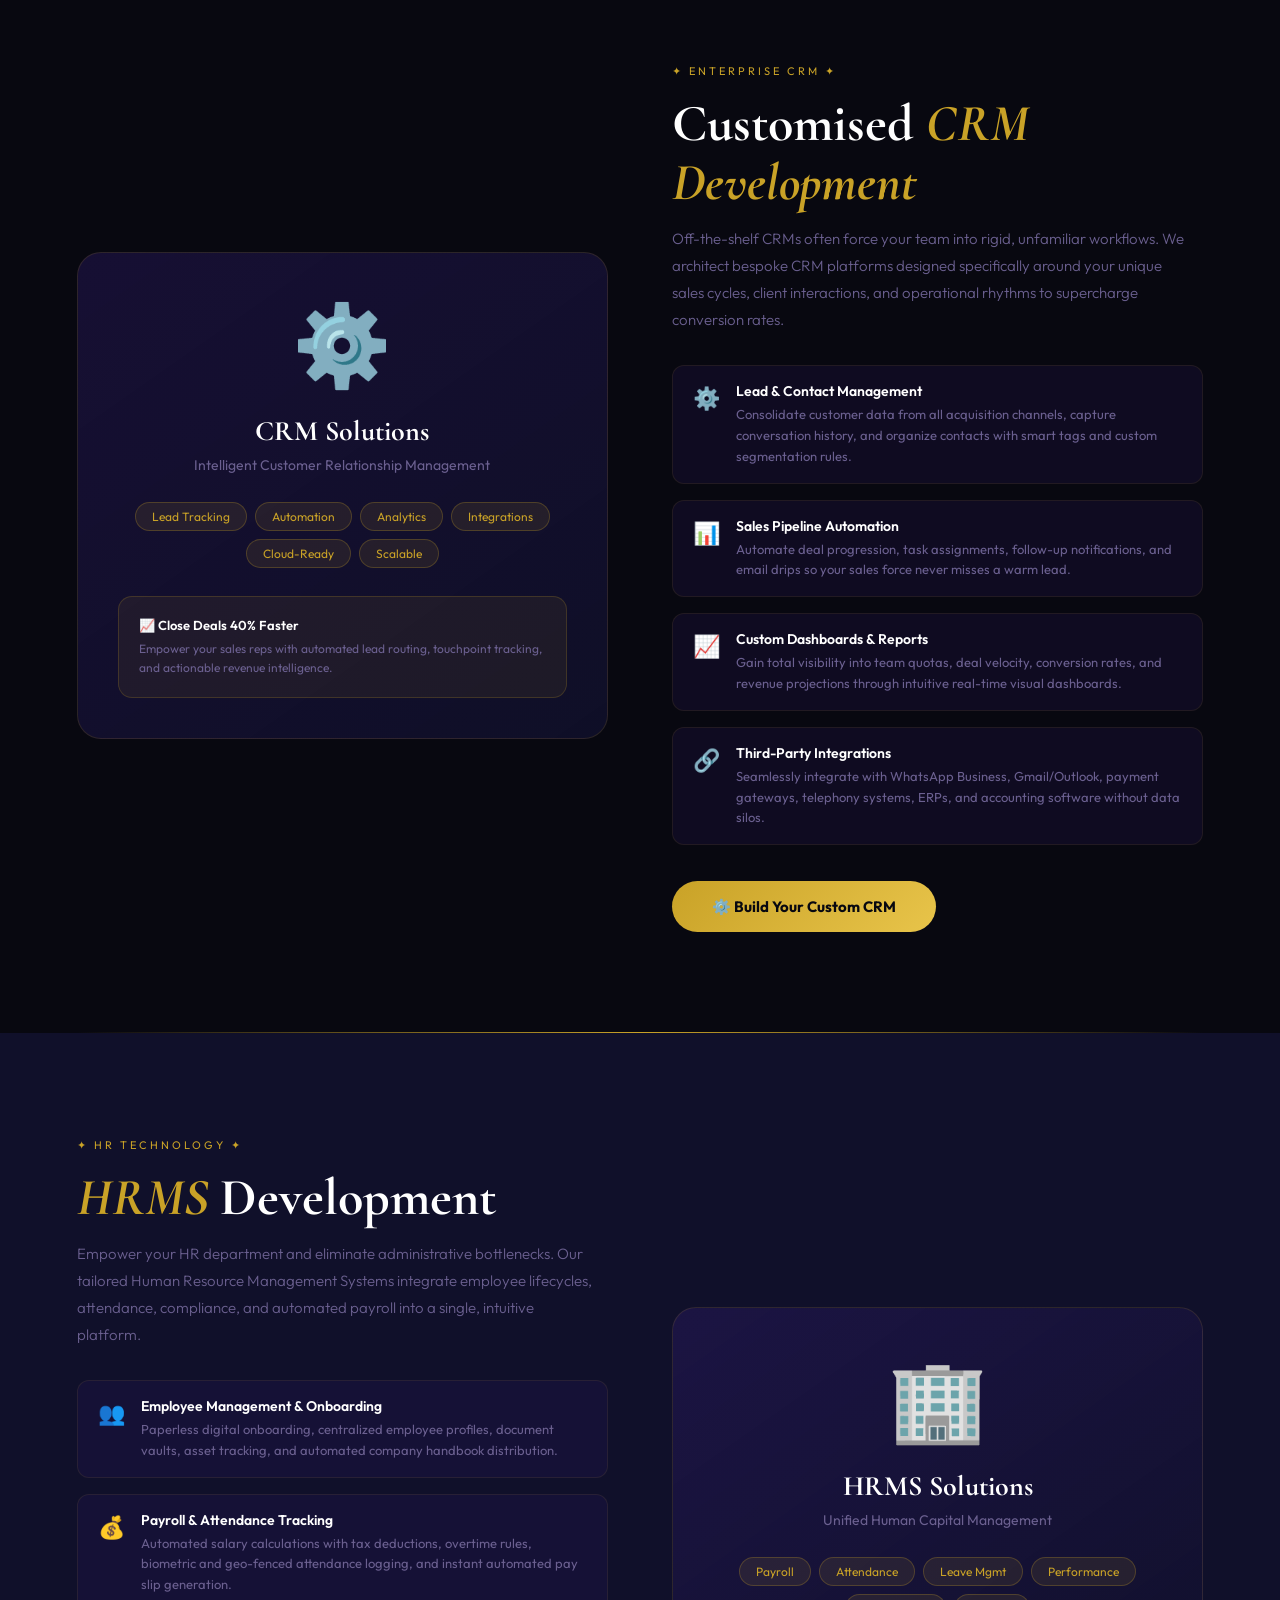
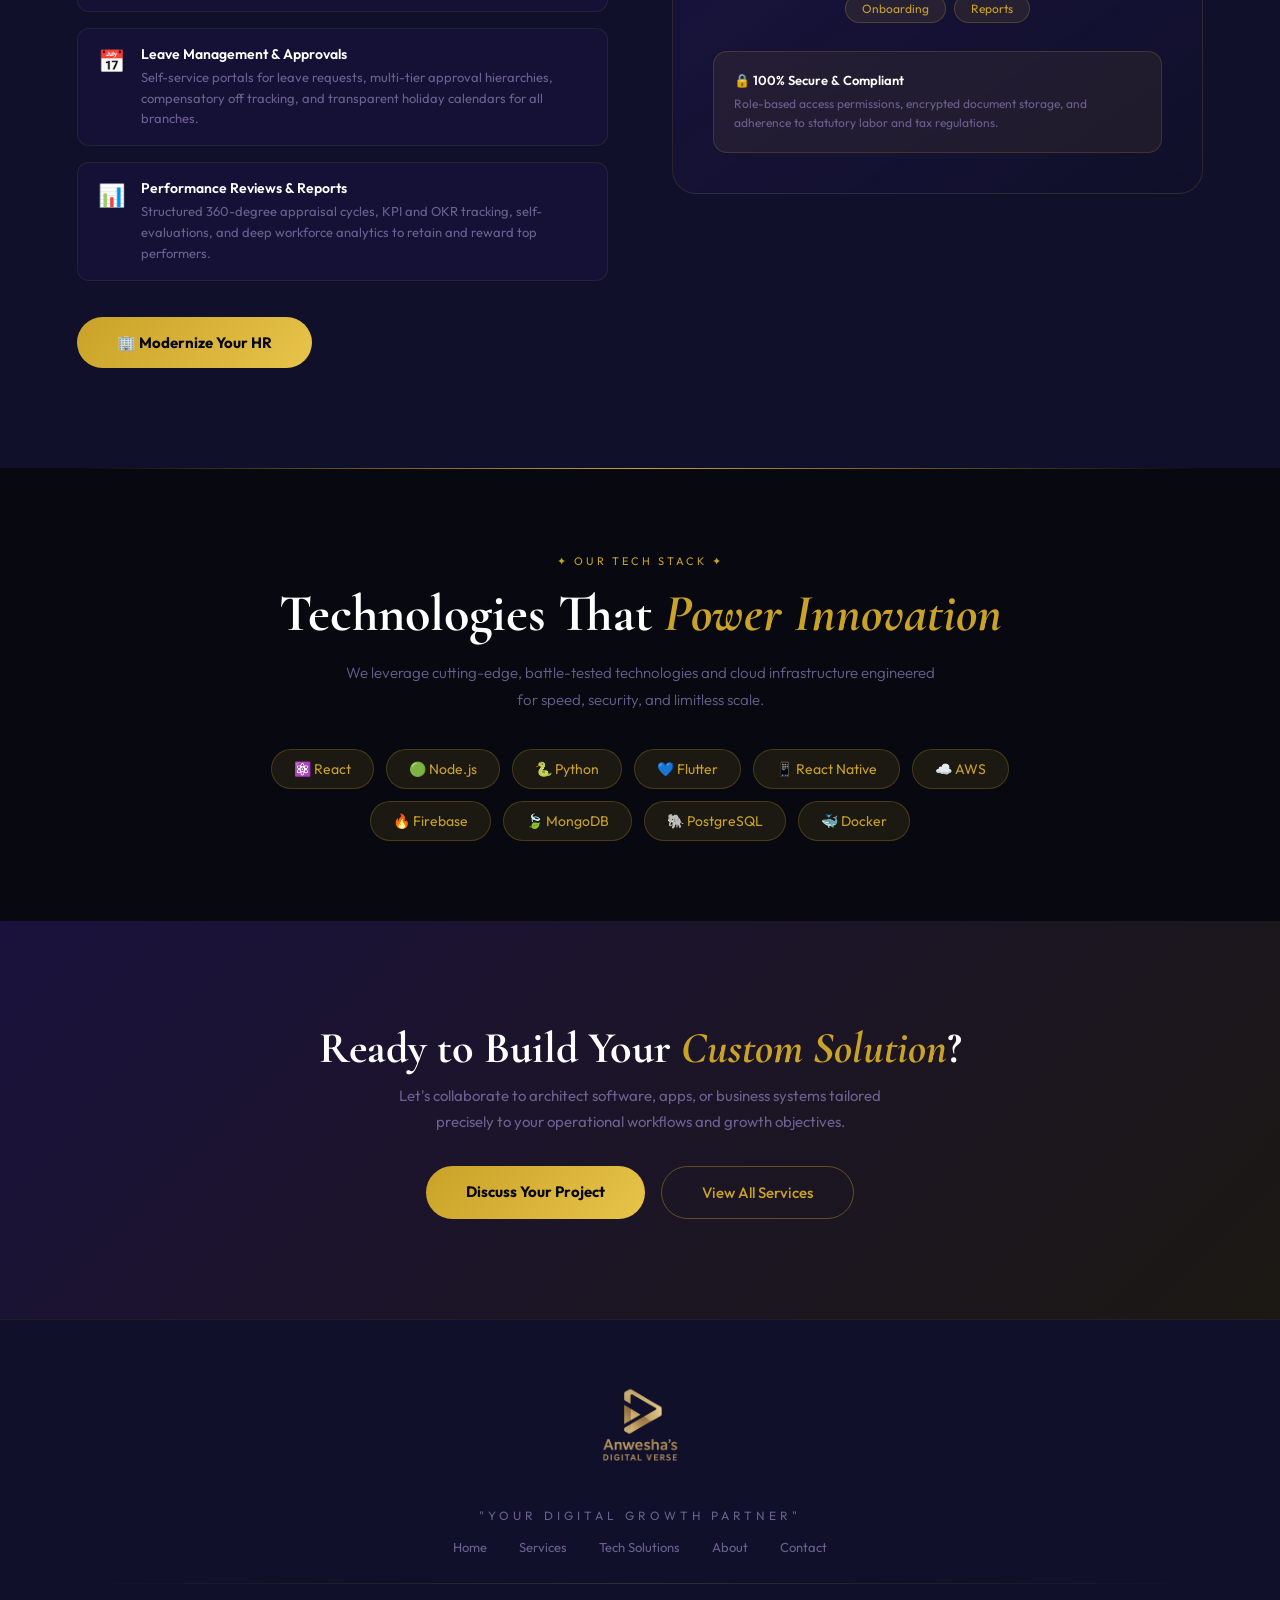
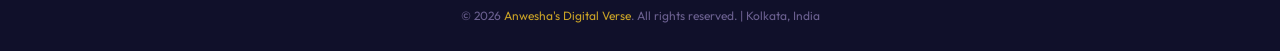
<file: tech-solutions.html>
<!DOCTYPE html>
<html lang="en">
<head>
  <meta charset="UTF-8"/>
  <meta name="viewport" content="width=device-width, initial-scale=1.0"/>
  <title>App Development, Custom CRM & HRMS Solutions | Anwesha's Digital Verse Kolkata</title>
  <meta name="description" content="Custom technology solutions — mobile app development (Android & iOS), tailored CRM systems, and HRMS software built for your business. Based in Kolkata, serving all India."/>
  <meta name="keywords" content="app development Kolkata, custom CRM development India, HRMS software development, mobile app development, Android app development, iOS app development, React Native, Flutter, enterprise software Kolkata"/>
  <meta name="author" content="Anwesha's Digital Verse"/>
  <meta name="robots" content="index, follow"/>
  <meta name="theme-color" content="#080810"/>
  <link rel="icon" type="image/png" href="favicon.png"/>
  <link rel="canonical" href="https://anweshasdigitalverse.in/tech-solutions.html"/>

  <!-- Open Graph -->
  <meta property="og:title" content="App Development, Custom CRM & HRMS Solutions | Anwesha's Digital Verse"/>
  <meta property="og:description" content="Custom mobile apps, CRM systems & HRMS software — enterprise-grade technology solutions built in Kolkata for businesses across India."/>
  <meta property="og:image" content="https://anweshasdigitalverse.in/logo.png"/>
  <meta property="og:url" content="https://anweshasdigitalverse.in/tech-solutions.html"/>
  <meta property="og:type" content="website"/>
  <meta property="og:site_name" content="Anwesha's Digital Verse"/>
  <meta property="og:locale" content="en_IN"/>

  <!-- Twitter Card -->
  <meta name="twitter:card" content="summary_large_image"/>
  <meta name="twitter:title" content="App Development, Custom CRM & HRMS | Anwesha's Digital Verse"/>
  <meta name="twitter:description" content="Custom mobile apps, CRM systems & HRMS software — enterprise-grade technology solutions built in Kolkata."/>
  <meta name="twitter:image" content="https://anweshasdigitalverse.in/logo.png"/>
  
  <!-- Google Fonts -->
  <link href="https://fonts.googleapis.com/css2?family=Cormorant+Garamond:ital,wght@0,400;0,600;0,700;1,400;1,600&family=Outfit:wght@300;400;500;600;700&display=swap" rel="stylesheet"/>
  
  <!-- Global Stylesheet -->
  <link rel="stylesheet" href="styles.css"/>
</head>
<body>

  <!-- Navigation -->
  <nav>
    <a href="index.html" class="nav-logo">
      <img src="logo.png" alt="Anwesha's Digital Verse"/>
    </a>
    <ul class="nav-links">
      <li><a href="index.html">Home</a></li>
      <li><a href="services.html">Services</a></li>
      <li><a href="tech-solutions.html" class="active">Tech Solutions</a></li>
      <li><a href="about.html">About</a></li>
      <li><a href="contact.html">Contact</a></li>
    </ul>

    <button class="hamburger" onclick="openMobileNav()">
      <span></span><span></span><span></span>
    </button>
  </nav>

  <!-- Mobile Nav Overlay -->
  <div class="mobile-nav" id="mobileNav">
    <button class="close-btn" onclick="closeMobileNav()">✕</button>
    <a href="index.html">Home</a>
    <a href="services.html">Services</a>
    <a href="tech-solutions.html" class="active">Tech Solutions</a>
    <a href="about.html">About</a>
    <a href="contact.html">Contact</a>
  </div>

  <!-- Page Hero -->
  <section class="page-hero">
    <div class="hero-badge">Technology Solutions</div>
    <h1>Custom Software<br/><em>Built for You</em></h1>
    <p>From mobile apps to enterprise-grade CRM & HRMS — we build technology that transforms how your business operates.</p>
  </section>

  <div class="gold-divider"></div>

  <!-- App Development Section -->
  <section style="background: var(--dark2); padding: 100px 6%;">
    <div class="two-col" style="display:grid;grid-template-columns:1fr 1fr;gap:64px;align-items:center;">
      <div>
        <div class="section-tag">Mobile Apps</div>
        <h2 class="section-title">App <em>Development</em></h2>
        <p class="section-sub">Turn your digital vision into intuitive, high-performance mobile applications. We design and engineer robust native and cross-platform apps that captivate users, drive daily engagement, and scale effortlessly as your audience expands.</p>
        
        <ul class="feature-list">
          <li class="feature-item">
            <div class="feature-icon">📱</div>
            <div>
              <h4>Android & iOS Native Apps</h4>
              <p>High-performance native applications engineered specifically for Android and iOS ecosystems, ensuring optimal hardware utilization, fluidity, and platform integration.</p>
            </div>
          </li>
          <li class="feature-item">
            <div class="feature-icon">🔄</div>
            <div>
              <h4>Cross-Platform (React Native / Flutter)</h4>
              <p>Cost-effective, single codebase applications powered by Flutter and React Native that deliver a seamless, native feel across all devices with faster time to market.</p>
            </div>
          </li>
          <li class="feature-item">
            <div class="feature-icon">🛒</div>
            <div>
              <h4>E-commerce & Delivery Apps</h4>
              <p>End-to-end m-commerce and on-demand delivery apps with real-time GPS tracking, secure payment gateways, cart flows, and live order status notifications.</p>
            </div>
          </li>
          <li class="feature-item">
            <div class="feature-icon">🔧</div>
            <div>
              <h4>App Maintenance & Updates</h4>
              <p>Comprehensive post-launch monitoring, security patches, OS version compatibility updates, performance tuning, and feature iterations for zero downtime.</p>
            </div>
          </li>
        </ul>

        <div style="margin-top:36px;">
          <a href="contact.html" class="btn-primary">📱 Build Your App</a>
        </div>
      </div>

      <div class="tech-visual reveal">
        <span class="tech-big-icon">📱</span>
        <div class="tech-title">Mobile Solutions</div>
        <div class="tech-sub">Engineered for iOS & Android Ecosystems</div>
        <div class="tech-chips">
          <span class="tech-chip">Android</span>
          <span class="tech-chip">iOS</span>
          <span class="tech-chip">React Native</span>
          <span class="tech-chip">Flutter</span>
          <span class="tech-chip">UI/UX</span>
          <span class="tech-chip">API Integration</span>
        </div>
        <div style="margin-top:28px;padding:20px;background:rgba(201,162,39,0.08);border:1px solid rgba(201,162,39,0.2);border-radius:14px;text-align:left;">
          <div style="font-size:13px;color:var(--white);font-weight:600;margin-bottom:6px;">🚀 Fast & Reliable Performance</div>
          <p style="font-size:12px;color:var(--text-dim);line-height:1.6;">
            Optimized memory footprint, lightning-fast load times, and offline caching to give your users an effortless mobile experience.
          </p>
        </div>
      </div>
    </div>
  </section>

  <div class="gold-divider"></div>

  <!-- CRM Section (Reversed) -->
  <section style="background: var(--dark); padding: 100px 6%;">
    <div class="two-col" style="display:grid;grid-template-columns:1fr 1fr;gap:64px;align-items:center;">
      <!-- Visual on the Left -->
      <div class="tech-visual reveal">
        <span class="tech-big-icon">⚙️</span>
        <div class="tech-title">CRM Solutions</div>
        <div class="tech-sub">Intelligent Customer Relationship Management</div>
        <div class="tech-chips">
          <span class="tech-chip">Lead Tracking</span>
          <span class="tech-chip">Automation</span>
          <span class="tech-chip">Analytics</span>
          <span class="tech-chip">Integrations</span>
          <span class="tech-chip">Cloud-Ready</span>
          <span class="tech-chip">Scalable</span>
        </div>
        <div style="margin-top:28px;padding:20px;background:rgba(201,162,39,0.08);border:1px solid rgba(201,162,39,0.2);border-radius:14px;text-align:left;">
          <div style="font-size:13px;color:var(--white);font-weight:600;margin-bottom:6px;">📈 Close Deals 40% Faster</div>
          <p style="font-size:12px;color:var(--text-dim);line-height:1.6;">
            Empower your sales reps with automated lead routing, touchpoint tracking, and actionable revenue intelligence.
          </p>
        </div>
      </div>

      <!-- Content on the Right -->
      <div>
        <div class="section-tag">Enterprise CRM</div>
        <h2 class="section-title">Customised <em>CRM Development</em></h2>
        <p class="section-sub">Off-the-shelf CRMs often force your team into rigid, unfamiliar workflows. We architect bespoke CRM platforms designed specifically around your unique sales cycles, client interactions, and operational rhythms to supercharge conversion rates.</p>
        
        <ul class="feature-list">
          <li class="feature-item">
            <div class="feature-icon">⚙️</div>
            <div>
              <h4>Lead & Contact Management</h4>
              <p>Consolidate customer data from all acquisition channels, capture conversation history, and organize contacts with smart tags and custom segmentation rules.</p>
            </div>
          </li>
          <li class="feature-item">
            <div class="feature-icon">📊</div>
            <div>
              <h4>Sales Pipeline Automation</h4>
              <p>Automate deal progression, task assignments, follow-up notifications, and email drips so your sales force never misses a warm lead.</p>
            </div>
          </li>
          <li class="feature-item">
            <div class="feature-icon">📈</div>
            <div>
              <h4>Custom Dashboards & Reports</h4>
              <p>Gain total visibility into team quotas, deal velocity, conversion rates, and revenue projections through intuitive real-time visual dashboards.</p>
            </div>
          </li>
          <li class="feature-item">
            <div class="feature-icon">🔗</div>
            <div>
              <h4>Third-Party Integrations</h4>
              <p>Seamlessly integrate with WhatsApp Business, Gmail/Outlook, payment gateways, telephony systems, ERPs, and accounting software without data silos.</p>
            </div>
          </li>
        </ul>

        <div style="margin-top:36px;">
          <a href="contact.html" class="btn-primary">⚙️ Build Your Custom CRM</a>
        </div>
      </div>
    </div>
  </section>

  <div class="gold-divider"></div>

  <!-- HRMS Section -->
  <section style="background: var(--dark2); padding: 100px 6%;">
    <div class="two-col" style="display:grid;grid-template-columns:1fr 1fr;gap:64px;align-items:center;">
      <div>
        <div class="section-tag">HR Technology</div>
        <h2 class="section-title"><em>HRMS</em> Development</h2>
        <p class="section-sub">Empower your HR department and eliminate administrative bottlenecks. Our tailored Human Resource Management Systems integrate employee lifecycles, attendance, compliance, and automated payroll into a single, intuitive platform.</p>
        
        <ul class="feature-list">
          <li class="feature-item">
            <div class="feature-icon">👥</div>
            <div>
              <h4>Employee Management & Onboarding</h4>
              <p>Paperless digital onboarding, centralized employee profiles, document vaults, asset tracking, and automated company handbook distribution.</p>
            </div>
          </li>
          <li class="feature-item">
            <div class="feature-icon">💰</div>
            <div>
              <h4>Payroll & Attendance Tracking</h4>
              <p>Automated salary calculations with tax deductions, overtime rules, biometric and geo-fenced attendance logging, and instant automated pay slip generation.</p>
            </div>
          </li>
          <li class="feature-item">
            <div class="feature-icon">📅</div>
            <div>
              <h4>Leave Management & Approvals</h4>
              <p>Self-service portals for leave requests, multi-tier approval hierarchies, compensatory off tracking, and transparent holiday calendars for all branches.</p>
            </div>
          </li>
          <li class="feature-item">
            <div class="feature-icon">📊</div>
            <div>
              <h4>Performance Reviews & Reports</h4>
              <p>Structured 360-degree appraisal cycles, KPI and OKR tracking, self-evaluations, and deep workforce analytics to retain and reward top performers.</p>
            </div>
          </li>
        </ul>

        <div style="margin-top:36px;">
          <a href="contact.html" class="btn-primary">🏢 Modernize Your HR</a>
        </div>
      </div>

      <div class="tech-visual reveal">
        <span class="tech-big-icon">🏢</span>
        <div class="tech-title">HRMS Solutions</div>
        <div class="tech-sub">Unified Human Capital Management</div>
        <div class="tech-chips">
          <span class="tech-chip">Payroll</span>
          <span class="tech-chip">Attendance</span>
          <span class="tech-chip">Leave Mgmt</span>
          <span class="tech-chip">Performance</span>
          <span class="tech-chip">Onboarding</span>
          <span class="tech-chip">Reports</span>
        </div>
        <div style="margin-top:28px;padding:20px;background:rgba(201,162,39,0.08);border:1px solid rgba(201,162,39,0.2);border-radius:14px;text-align:left;">
          <div style="font-size:13px;color:var(--white);font-weight:600;margin-bottom:6px;">🔒 100% Secure & Compliant</div>
          <p style="font-size:12px;color:var(--text-dim);line-height:1.6;">
            Role-based access permissions, encrypted document storage, and adherence to statutory labor and tax regulations.
          </p>
        </div>
      </div>
    </div>
  </section>

  <div class="gold-divider"></div>

  <!-- Tech Stack Banner -->
  <section style="background: var(--dark); text-align: center; padding: 80px 6%;">
    <div class="section-tag">Our Tech Stack</div>
    <h2 class="section-title" style="margin-bottom: 16px;">Technologies That <em>Power Innovation</em></h2>
    <p class="section-sub" style="margin: 0 auto 36px; max-width: 600px;">We leverage cutting-edge, battle-tested technologies and cloud infrastructure engineered for speed, security, and limitless scale.</p>
    
    <div class="tech-chips" style="max-width: 860px; margin: 0 auto; gap: 12px;">
      <span class="tech-chip" style="font-size: 14px; padding: 10px 22px;">⚛️ React</span>
      <span class="tech-chip" style="font-size: 14px; padding: 10px 22px;">🟢 Node.js</span>
      <span class="tech-chip" style="font-size: 14px; padding: 10px 22px;">🐍 Python</span>
      <span class="tech-chip" style="font-size: 14px; padding: 10px 22px;">💙 Flutter</span>
      <span class="tech-chip" style="font-size: 14px; padding: 10px 22px;">📱 React Native</span>
      <span class="tech-chip" style="font-size: 14px; padding: 10px 22px;">☁️ AWS</span>
      <span class="tech-chip" style="font-size: 14px; padding: 10px 22px;">🔥 Firebase</span>
      <span class="tech-chip" style="font-size: 14px; padding: 10px 22px;">🍃 MongoDB</span>
      <span class="tech-chip" style="font-size: 14px; padding: 10px 22px;">🐘 PostgreSQL</span>
      <span class="tech-chip" style="font-size: 14px; padding: 10px 22px;">🐳 Docker</span>
    </div>
  </section>

  <!-- CTA Banner -->
  <section class="cta-banner">
    <h2>Ready to Build Your <em>Custom Solution</em>?</h2>
    <p>Let's collaborate to architect software, apps, or business systems tailored precisely to your operational workflows and growth objectives.</p>
    <div class="cta-btns">
      <a href="contact.html" class="btn-primary">Discuss Your Project</a>
      <a href="services.html" class="btn-outline">View All Services</a>
    </div>
  </section>

  <!-- Footer -->
  <footer>
    <div class="footer-logo">
      <img src="logo.png" alt="Anwesha's Digital Verse"/>
    </div>
    <p class="footer-tagline">"Your Digital Growth Partner"</p>
    <div class="footer-links">
      <a href="index.html">Home</a>
      <a href="services.html">Services</a>
      <a href="tech-solutions.html">Tech Solutions</a>
      <a href="about.html">About</a>
      <a href="contact.html">Contact</a>
    </div>
    <div class="footer-divider"></div>
    <p class="footer-copy">© 2026 <span>Anwesha's Digital Verse</span>. All rights reserved. | Kolkata, India</p>
  </footer>

  <!-- Scripts -->
  <script src="script.js"></script>

  <!-- Structured Data -->
  <script type="application/ld+json">
  {
    "@context": "https://schema.org",
    "@type": "Service",
    "provider": {
      "@type": "Organization",
      "name": "Anwesha's Digital Verse",
      "url": "https://anweshasdigitalverse.in"
    },
    "serviceType": ["Mobile App Development", "Custom CRM Development", "HRMS Development", "API Integration", "Enterprise Software Development"],
    "areaServed": {
      "@type": "Country",
      "name": "India"
    },
    "description": "Custom technology solutions including mobile app development, CRM systems, and HRMS software for businesses."
  }
  </script>
</body>
</html>
</file>
<file: styles.css>
/* ================================================
   Anwesha's Digital Verse — Global Styles
   ================================================ */

:root {
  --gold: #c9a227;
  --gold-light: #e8c44a;
  --gold-dim: rgba(201,162,39,0.15);
  --dark: #080810;
  --dark2: #10102a;
  --dark3: #1a1a3a;
  --purple: #2d1b69;
  --purple-light: #9a7fd4;
  --white: #ffffff;
  --text: #c8c0e0;
  --text-dim: #6b6090;
}

*, *::before, *::after { box-sizing: border-box; margin: 0; padding: 0; }
html { scroll-behavior: smooth; }
body { background: var(--dark); color: var(--text); font-family: 'Outfit', sans-serif; overflow-x: hidden; }

/* SCROLLBAR */
::-webkit-scrollbar { width: 6px; }
::-webkit-scrollbar-track { background: var(--dark); }
::-webkit-scrollbar-thumb { background: var(--gold); border-radius: 3px; }

/* ================================================
   NAVIGATION
   ================================================ */
nav {
  position: fixed; top: 0; left: 0; right: 0; z-index: 100;
  display: flex; align-items: center; justify-content: space-between;
  padding: 18px 6%; background: rgba(8,8,16,0.92);
  backdrop-filter: blur(16px);
  border-bottom: 1px solid rgba(201,162,39,0.15);
  transition: all 0.3s;
}
.nav-logo { display: flex; align-items: center; gap: 12px; text-decoration: none; }
.nav-logo img { height: 110px; width: auto; }
.nav-links { display: flex; gap: 32px; list-style: none; }
.nav-links a {
  color: var(--text); text-decoration: none;
  font-size: 14px; font-weight: 500; letter-spacing: 0.5px;
  transition: color 0.3s; position: relative;
}
.nav-links a::after {
  content: ''; position: absolute; bottom: -4px; left: 0;
  width: 0; height: 1px; background: var(--gold); transition: width 0.3s;
}
.nav-links a:hover, .nav-links a.active { color: var(--gold); }
.nav-links a:hover::after, .nav-links a.active::after { width: 100%; }
.nav-cta {
  background: linear-gradient(135deg, var(--gold), var(--gold-light));
  color: var(--dark); padding: 10px 24px; border-radius: 50px;
  text-decoration: none; font-weight: 700; font-size: 14px;
  transition: transform 0.2s, box-shadow 0.2s;
}
.nav-cta:hover { transform: translateY(-2px); box-shadow: 0 8px 24px rgba(201,162,39,0.35); }
.hamburger { display: none; flex-direction: column; gap: 5px; cursor: pointer; background: none; border: none; padding: 8px; }
.hamburger span { display: block; width: 24px; height: 2px; background: var(--gold); border-radius: 2px; transition: 0.3s; }

/* Mobile Nav Overlay */
.mobile-nav {
  display: none; position: fixed; top: 0; left: 0; right: 0; bottom: 0;
  background: rgba(8,8,16,0.98); z-index: 99;
  flex-direction: column; align-items: center; justify-content: center; gap: 28px;
}
.mobile-nav.open { display: flex; }
.mobile-nav a {
  color: var(--text); text-decoration: none; font-size: 20px; font-weight: 500;
  letter-spacing: 1px; transition: color 0.3s;
}
.mobile-nav a:hover, .mobile-nav a.active { color: var(--gold); }
.mobile-nav .close-btn {
  position: absolute; top: 20px; right: 24px; background: none; border: none;
  color: var(--gold); font-size: 32px; cursor: pointer;
}

/* ================================================
   BUTTONS
   ================================================ */
.btn-primary {
  display: inline-block;
  background: linear-gradient(135deg, var(--gold), var(--gold-light));
  color: var(--dark); padding: 16px 40px; border-radius: 50px;
  text-decoration: none; font-weight: 700; font-size: 15px;
  transition: transform 0.2s, box-shadow 0.2s;
}
.btn-primary:hover { transform: translateY(-3px); box-shadow: 0 12px 32px rgba(201,162,39,0.4); }
.btn-outline {
  display: inline-block;
  border: 1px solid rgba(201,162,39,0.4); color: var(--gold);
  padding: 16px 40px; border-radius: 50px;
  text-decoration: none; font-weight: 500; font-size: 15px;
  transition: all 0.2s;
}
.btn-outline:hover { background: var(--gold-dim); border-color: var(--gold); }
.btn-sm {
  padding: 12px 28px; font-size: 13px;
}

/* ================================================
   SECTION COMMON
   ================================================ */
section { padding: 100px 6%; }
.section-tag {
  display: inline-block; font-size: 11px; color: var(--gold);
  letter-spacing: 3px; text-transform: uppercase; margin-bottom: 16px;
}
.section-tag::before { content: '✦  '; }
.section-tag::after  { content: '  ✦'; }
h2.section-title {
  font-family: 'Cormorant Garamond', serif;
  font-size: clamp(32px, 5vw, 52px); font-weight: 700;
  color: var(--white); line-height: 1.15;
}
h2.section-title em { color: var(--gold); font-style: italic; }
.section-sub {
  font-size: 15px; color: var(--text-dim); line-height: 1.8;
  max-width: 520px; margin-top: 12px; font-weight: 300;
}

/* DIVIDER */
.gold-divider { height: 1px; background: linear-gradient(90deg, transparent, var(--gold), transparent); margin: 0 6%; }

/* ================================================
   HERO (Home Page — New Studio Layout)
   ================================================ */
.hero {
  min-height: 100vh; display: flex; align-items: center;
  justify-content: center; text-align: center;
  padding: 140px 6% 80px;
  position: relative; overflow: hidden;
  background: radial-gradient(ellipse at 60% 20%, rgba(45,27,105,0.4) 0%, transparent 60%),
              radial-gradient(ellipse at 20% 80%, rgba(201,162,39,0.08) 0%, transparent 50%),
              var(--dark);
}
.hero::before {
  content: ''; position: absolute; inset: 0;
  background-image: radial-gradient(circle, rgba(201,162,39,0.06) 1px, transparent 1px);
  background-size: 40px 40px;
  animation: gridMove 20s linear infinite;
}
.hero-content {
  position: relative; z-index: 1; max-width: 900px; margin: 0 auto;
}

/* Hero brand mark */
.hero-brand-mark {
  font-family: 'Cormorant Garamond', serif;
  font-size: clamp(72px, 12vw, 120px);
  font-weight: 700;
  color: var(--gold);
  letter-spacing: 12px;
  line-height: 1;
  margin-bottom: 8px;
  animation: fadeUp 0.8s ease both;
}
.hero-brand-sub {
  font-size: 13px;
  color: var(--text-dim);
  letter-spacing: 6px;
  text-transform: uppercase;
  margin-bottom: 48px;
  animation: fadeUp 0.8s ease 0.1s both;
}

.hero h1 {
  font-family: 'Cormorant Garamond', serif;
  font-size: clamp(36px, 6vw, 72px); font-weight: 700;
  line-height: 1.1; color: var(--white);
  animation: fadeUp 0.9s ease 0.15s both; position: relative;
}
.hero h1 em { color: var(--gold); font-style: italic; }

/* Hero services row */
.hero-services-row {
  display: flex; gap: 24px; justify-content: center; flex-wrap: wrap;
  margin-top: 40px;
  animation: fadeUp 1s ease 0.25s both;
}
.hero-services-row span {
  font-size: 13px;
  color: var(--text-dim);
  letter-spacing: 1.5px;
  text-transform: uppercase;
  padding: 8px 0;
  border-bottom: 1px solid rgba(201,162,39,0.2);
  transition: color 0.3s, border-color 0.3s;
}
.hero-services-row span:hover {
  color: var(--gold);
  border-bottom-color: var(--gold);
}

.hero-btns {
  display: flex; gap: 16px; justify-content: center; margin-top: 48px; flex-wrap: wrap;
  animation: fadeUp 1s ease 0.35s both; position: relative;
}

/* Hero stats (kept for reuse on other pages) */
.hero-stats {
  display: flex; gap: 48px; justify-content: center; margin-top: 64px; flex-wrap: wrap;
  animation: fadeUp 1s ease 0.4s both; position: relative;
}
.stat { text-align: center; }
.stat-num {
  font-family: 'Cormorant Garamond', serif;
  font-size: 40px; font-weight: 700; color: var(--gold); line-height: 1;
}
.stat-label { font-size: 12px; color: var(--text-dim); letter-spacing: 1px; margin-top: 4px; }
.hero .hero-badge, .hero-badge {
  display: inline-block; background: var(--gold-dim);
  border: 1px solid rgba(201,162,39,0.3); border-radius: 50px;
  padding: 8px 20px; font-size: 12px; color: var(--gold);
  letter-spacing: 2px; text-transform: uppercase; margin-bottom: 28px;
  animation: fadeUp 0.8s ease both; position: relative;
}

/* ================================================
   SELECTED WORK
   ================================================ */
.selected-work {
  background: var(--dark2);
  text-align: center;
}
.work-tags {
  display: flex;
  gap: 16px;
  justify-content: center;
  flex-wrap: wrap;
  margin-top: 40px;
}
.work-tag {
  background: rgba(45,27,105,0.3);
  border: 1px solid rgba(201,162,39,0.15);
  border-radius: 50px;
  padding: 14px 32px;
  font-size: 14px;
  font-weight: 500;
  color: var(--text);
  letter-spacing: 1px;
  transition: all 0.3s;
  cursor: default;
}
.work-tag:hover {
  border-color: var(--gold);
  color: var(--gold);
  background: var(--gold-dim);
  transform: translateY(-3px);
}

/* ================================================
   CASE STUDY
   ================================================ */
.case-study {
  background: var(--dark);
  text-align: center;
  position: relative;
  overflow: hidden;
}
.case-study::before {
  content: '';
  position: absolute;
  inset: 0;
  background: radial-gradient(ellipse at 50% 50%, rgba(45,27,105,0.25) 0%, transparent 70%);
  pointer-events: none;
}
.case-study-inner {
  position: relative;
  z-index: 1;
}
.case-study-label {
  display: inline-block;
  font-size: 12px;
  color: var(--gold);
  letter-spacing: 4px;
  text-transform: uppercase;
  margin-bottom: 20px;
  padding: 8px 20px;
  background: var(--gold-dim);
  border: 1px solid rgba(201,162,39,0.2);
  border-radius: 50px;
}
.case-deliverables {
  display: flex;
  gap: 20px;
  justify-content: center;
  flex-wrap: wrap;
  margin: 40px 0;
}
.deliverable-item {
  display: flex;
  flex-direction: column;
  align-items: center;
  gap: 10px;
  padding: 24px 28px;
  background: linear-gradient(145deg, rgba(45,27,105,0.3), rgba(16,16,42,0.8));
  border: 1px solid rgba(201,162,39,0.12);
  border-radius: 16px;
  min-width: 140px;
  transition: all 0.3s;
}
.deliverable-item:hover {
  border-color: var(--gold);
  transform: translateY(-4px);
  box-shadow: 0 12px 32px rgba(0,0,0,0.4);
}
.deliverable-icon {
  font-size: 28px;
}
.deliverable-item span:last-child {
  font-size: 11px;
  font-weight: 600;
  color: var(--white);
  letter-spacing: 2px;
}

/* ================================================
   WHAT WE DO
   ================================================ */
.what-we-do {
  background: var(--dark2);
  text-align: center;
}
.wwd-grid {
  display: grid;
  grid-template-columns: repeat(auto-fit, minmax(260px, 1fr));
  gap: 24px;
  margin-top: 48px;
  text-align: left;
}
.wwd-item {
  background: linear-gradient(145deg, rgba(45,27,105,0.25), rgba(16,16,42,0.8));
  border: 1px solid rgba(201,162,39,0.1);
  border-radius: 20px;
  padding: 36px 32px;
  transition: all 0.3s;
  position: relative;
  overflow: hidden;
}
.wwd-item::before {
  content: '';
  position: absolute;
  top: 0; left: 0; right: 0;
  height: 3px;
  background: linear-gradient(90deg, var(--gold), var(--gold-light));
  transform: scaleX(0);
  transition: transform 0.3s;
  transform-origin: left;
}
.wwd-item:hover {
  border-color: rgba(201,162,39,0.3);
  transform: translateY(-6px);
  box-shadow: 0 20px 48px rgba(0,0,0,0.4);
}
.wwd-item:hover::before { transform: scaleX(1); }
.wwd-num {
  font-family: 'Cormorant Garamond', serif;
  font-size: 48px;
  font-weight: 700;
  color: rgba(201,162,39,0.2);
  line-height: 1;
  margin-bottom: 12px;
  display: block;
}
.wwd-item h3 {
  font-family: 'Cormorant Garamond', serif;
  font-size: 24px;
  font-weight: 700;
  color: var(--white);
  margin-bottom: 12px;
  letter-spacing: 1px;
}
.wwd-item p {
  font-size: 14px;
  color: var(--text-dim);
  line-height: 1.8;
}

/* ================================================
   INDUSTRIES
   ================================================ */
.industries {
  background: var(--dark);
  text-align: center;
}
.industries-list {
  display: grid;
  grid-template-columns: repeat(auto-fit, minmax(180px, 1fr));
  gap: 16px;
  margin-top: 40px;
  max-width: 800px;
  margin-left: auto;
  margin-right: auto;
}
.industry-item {
  background: rgba(45,27,105,0.2);
  border: 1px solid rgba(201,162,39,0.1);
  border-radius: 14px;
  padding: 20px 16px;
  font-size: 15px;
  font-weight: 500;
  color: var(--text);
  letter-spacing: 0.5px;
  transition: all 0.3s;
  cursor: default;
}
.industry-item:hover {
  border-color: var(--gold);
  color: var(--gold);
  transform: translateY(-3px);
  box-shadow: 0 8px 24px rgba(0,0,0,0.3);
}

/* ================================================
   WHY ADV
   ================================================ */
.why-adv {
  background: var(--dark2);
  text-align: center;
}
.why-grid {
  display: grid;
  grid-template-columns: repeat(auto-fit, minmax(200px, 1fr));
  gap: 20px;
  margin-top: 48px;
}
.why-card {
  background: rgba(45,27,105,0.2);
  border: 1px solid rgba(201,162,39,0.1);
  border-radius: 16px;
  padding: 32px 20px;
  text-align: center;
  transition: all 0.3s;
}
.why-card:hover {
  border-color: rgba(201,162,39,0.3);
  transform: translateY(-4px);
  box-shadow: 0 12px 32px rgba(0,0,0,0.3);
}
.why-icon {
  font-size: 32px;
  display: block;
  margin-bottom: 16px;
}
.why-card h4 {
  font-family: 'Cormorant Garamond', serif;
  font-size: 18px;
  font-weight: 700;
  color: var(--gold);
  margin-bottom: 8px;
}
.why-card p {
  font-size: 13px;
  color: var(--text-dim);
  line-height: 1.6;
}

/* ================================================
   ABOUT ADV
   ================================================ */
.about-adv {
  background: var(--dark);
  text-align: center;
}
.about-adv-inner {
  max-width: 700px;
  margin: 0 auto;
}
.about-text {
  font-size: 17px;
  color: var(--text);
  line-height: 1.9;
  margin: 24px 0 36px;
  font-weight: 300;
}

/* ================================================
   PAGE HERO (inner pages)
   ================================================ */
.page-hero {
  padding: 160px 6% 80px; text-align: center;
  position: relative; overflow: hidden;
  background: radial-gradient(ellipse at 60% 20%, rgba(45,27,105,0.4) 0%, transparent 60%),
              radial-gradient(ellipse at 20% 80%, rgba(201,162,39,0.08) 0%, transparent 50%),
              var(--dark);
}
.page-hero::before {
  content: ''; position: absolute; inset: 0;
  background-image: radial-gradient(circle, rgba(201,162,39,0.06) 1px, transparent 1px);
  background-size: 40px 40px;
  animation: gridMove 20s linear infinite;
}
.page-hero h1 {
  font-family: 'Cormorant Garamond', serif;
  font-size: clamp(40px, 6vw, 68px); font-weight: 700;
  line-height: 1.1; color: var(--white);
  animation: fadeUp 0.9s ease both; position: relative;
}
.page-hero h1 em { color: var(--gold); font-style: italic; }
.page-hero p {
  max-width: 600px; margin: 20px auto 0; font-size: 16px;
  color: var(--text); line-height: 1.8; font-weight: 300;
  animation: fadeUp 1s ease 0.15s both; position: relative;
}
.page-hero .hero-badge {
  display: inline-block; background: var(--gold-dim);
  border: 1px solid rgba(201,162,39,0.3); border-radius: 50px;
  padding: 8px 20px; font-size: 12px; color: var(--gold);
  letter-spacing: 2px; text-transform: uppercase; margin-bottom: 28px;
  animation: fadeUp 0.8s ease both; position: relative;
}

/* ================================================
   SERVICE CARDS
   ================================================ */
.services { background: var(--dark2); }
.services-header { text-align: center; margin-bottom: 64px; }
.services-header .section-sub { margin: 12px auto 0; }
.services-grid {
  display: grid; grid-template-columns: repeat(auto-fit, minmax(300px, 1fr)); gap: 24px;
}
.service-card {
  background: linear-gradient(145deg, rgba(45,27,105,0.3), rgba(16,16,42,0.8));
  border: 1px solid rgba(201,162,39,0.12);
  border-radius: 20px; padding: 36px 32px;
  transition: transform 0.3s, border-color 0.3s, box-shadow 0.3s;
  position: relative; overflow: hidden;
}
.service-card::before {
  content: ''; position: absolute; top: 0; left: 0; right: 0; height: 3px;
  background: linear-gradient(90deg, var(--gold), var(--gold-light));
  transform: scaleX(0); transition: transform 0.3s; transform-origin: left;
}
.service-card:hover { transform: translateY(-6px); border-color: rgba(201,162,39,0.3); box-shadow: 0 20px 48px rgba(0,0,0,0.4); }
.service-card:hover::before { transform: scaleX(1); }
.service-icon { font-size: 36px; margin-bottom: 20px; }
.service-card h3 { font-family: 'Cormorant Garamond', serif; font-size: 24px; font-weight: 700; color: var(--white); margin-bottom: 12px; }
.service-card p { font-size: 14px; color: var(--text-dim); line-height: 1.8; }
.service-list { list-style: none; margin-top: 16px; }
.service-list li { font-size: 13px; color: var(--text); padding: 5px 0; display: flex; gap: 8px; align-items: center; }
.service-list li::before { content: '→'; color: var(--gold); font-size: 12px; flex-shrink: 0; }
.services-cta { text-align: center; margin-top: 48px; }

/* ================================================
   FEATURE LIST (used in tech-solutions)
   ================================================ */
.feature-list { list-style: none; margin-top: 32px; display: flex; flex-direction: column; gap: 16px; }
.feature-item {
  display: flex; gap: 16px; align-items: flex-start;
  padding: 16px 20px; background: rgba(45,27,105,0.2);
  border: 1px solid rgba(201,162,39,0.1); border-radius: 12px;
  transition: border-color 0.3s;
}
.feature-item:hover { border-color: rgba(201,162,39,0.3); }
.feature-icon { font-size: 22px; flex-shrink: 0; margin-top: 2px; }
.feature-item h4 { font-size: 14px; font-weight: 600; color: var(--white); margin-bottom: 4px; }
.feature-item p { font-size: 13px; color: var(--text-dim); line-height: 1.6; }

/* ================================================
   PROCESS STEPS
   ================================================ */
.process { background: var(--dark); }
.process-header { text-align: center; margin-bottom: 64px; }
.process-header .section-sub { margin: 12px auto 0; }
.process-grid {
  display: grid; grid-template-columns: repeat(auto-fit, minmax(180px, 1fr)); gap: 24px;
  counter-reset: step;
}
.process-step {
  background: linear-gradient(145deg, rgba(45,27,105,0.2), rgba(16,16,42,0.7));
  border: 1px solid rgba(201,162,39,0.1);
  border-radius: 20px; padding: 36px 28px;
  text-align: center; position: relative;
  transition: border-color 0.3s, transform 0.3s;
  counter-increment: step;
}
.process-step:hover { border-color: rgba(201,162,39,0.3); transform: translateY(-4px); }
.process-step::before {
  content: counter(step);
  display: flex; align-items: center; justify-content: center;
  width: 48px; height: 48px; margin: 0 auto 20px;
  background: linear-gradient(135deg, var(--gold), var(--gold-light));
  border-radius: 50%; font-family: 'Cormorant Garamond', serif;
  font-size: 22px; font-weight: 700; color: var(--dark);
}
.process-step h4 { font-family: 'Cormorant Garamond', serif; font-size: 20px; color: var(--white); font-weight: 700; margin-bottom: 10px; }
.process-step p { font-size: 13px; color: var(--text-dim); line-height: 1.7; }

/* ================================================
   VALUE CARDS
   ================================================ */
.value-card {
  background: rgba(45,27,105,0.2); border: 1px solid rgba(201,162,39,0.1);
  border-radius: 12px; padding: 20px 16px; text-align: center;
  transition: border-color 0.3s;
}
.value-card:hover { border-color: rgba(201,162,39,0.3); }
.value-card .icon { font-size: 26px; margin-bottom: 8px; }
.value-card h4 { font-size: 13px; font-weight: 600; color: var(--gold); margin-bottom: 4px; }
.value-card p { font-size: 12px; color: var(--text-dim); line-height: 1.5; }

/* ================================================
   CONTACT CARDS & FORM
   ================================================ */
.contact-cards { display: flex; flex-direction: column; gap: 16px; }
.contact-card {
  display: flex; gap: 16px; align-items: center;
  padding: 18px 22px; background: rgba(45,27,105,0.2);
  border: 1px solid rgba(201,162,39,0.1); border-radius: 14px;
  transition: border-color 0.3s;
}
.contact-card:hover { border-color: var(--gold); }
.contact-card .icon { font-size: 24px; flex-shrink: 0; }
.contact-card h4 { font-size: 12px; color: var(--text-dim); margin-bottom: 3px; letter-spacing: 1px; text-transform: uppercase; }
.contact-card p, .contact-card a { font-size: 15px; color: var(--white); font-weight: 500; text-decoration: none; }
.contact-card a:hover { color: var(--gold); }
.social-links { display: flex; gap: 12px; margin-top: 28px; }
.social-btn {
  display: flex; align-items: center; gap: 8px;
  padding: 12px 20px; border-radius: 50px; text-decoration: none;
  font-size: 13px; font-weight: 600; transition: transform 0.2s, box-shadow 0.2s;
}
.social-fb { background: linear-gradient(135deg,#1877F2,#0d5fc4); color: white; }
.social-ig { background: linear-gradient(135deg,#f58529,#dd2a7b,#8134af); color: white; }
.social-btn:hover { transform: translateY(-3px); box-shadow: 0 8px 24px rgba(0,0,0,0.3); }

.contact-form-wrap {
  background: linear-gradient(145deg, rgba(45,27,105,0.3), rgba(16,16,42,0.8));
  border: 1px solid rgba(201,162,39,0.12); border-radius: 24px; padding: 40px;
}
.contact-form-wrap h3 {
  font-family: 'Cormorant Garamond', serif; font-size: 26px;
  color: var(--white); margin-bottom: 28px; font-weight: 700;
}
.form-group { margin-bottom: 20px; }
.form-group label { display: block; font-size: 12px; color: var(--text-dim); letter-spacing: 1px; text-transform: uppercase; margin-bottom: 8px; }
.form-group input, .form-group textarea, .form-group select {
  width: 100%; background: rgba(8,8,16,0.8);
  border: 1px solid rgba(201,162,39,0.15); border-radius: 10px;
  padding: 12px 16px; color: var(--white); font-family: 'Outfit', sans-serif;
  font-size: 14px; transition: border-color 0.3s; outline: none;
}
.form-group input:focus, .form-group textarea:focus, .form-group select:focus { border-color: var(--gold); }
.form-group textarea { resize: vertical; min-height: 100px; }
.form-group select option { background: var(--dark2); }
.form-submit {
  width: 100%; background: linear-gradient(135deg, var(--gold), var(--gold-light));
  color: var(--dark); border: none; padding: 16px; border-radius: 50px;
  font-family: 'Outfit', sans-serif; font-size: 15px; font-weight: 700;
  cursor: pointer; transition: transform 0.2s, box-shadow 0.2s;
}
.form-submit:hover { transform: translateY(-2px); box-shadow: 0 10px 28px rgba(201,162,39,0.4); }

/* ================================================
   TECH VISUAL
   ================================================ */
.tech-visual {
  background: linear-gradient(145deg, rgba(45,27,105,0.4), rgba(16,16,42,0.9));
  border: 1px solid rgba(201,162,39,0.15); border-radius: 24px;
  padding: 40px; text-align: center;
}
.tech-big-icon { font-size: 80px; margin-bottom: 20px; display: block; animation: pulse 2s ease infinite; }
.tech-title { font-family: 'Cormorant Garamond', serif; font-size: 28px; color: var(--white); font-weight: 700; margin-bottom: 8px; }
.tech-sub { font-size: 14px; color: var(--text-dim); margin-bottom: 28px; }
.tech-chips { display: flex; flex-wrap: wrap; gap: 8px; justify-content: center; }
.tech-chip {
  background: rgba(201,162,39,0.1); border: 1px solid rgba(201,162,39,0.25);
  border-radius: 50px; padding: 6px 16px; font-size: 12px; color: var(--gold);
}

/* ================================================
   CTA BANNER
   ================================================ */
.cta-banner {
  padding: 100px 6%; text-align: center;
  background: linear-gradient(135deg, rgba(45,27,105,0.5), rgba(201,162,39,0.1));
}
.cta-banner h2 {
  font-family: 'Cormorant Garamond', serif;
  font-size: clamp(28px, 4vw, 44px); font-weight: 700;
  color: var(--white); margin-bottom: 8px;
}
.cta-banner h2 em { color: var(--gold); font-style: italic; }
.cta-banner p { font-size: 15px; color: var(--text-dim); margin-bottom: 32px; max-width: 500px; margin-left: auto; margin-right: auto; line-height: 1.7; }
.cta-headline {
  font-family: 'Cormorant Garamond', serif;
  font-size: clamp(40px, 6vw, 72px);
  font-weight: 700;
  color: var(--white);
  margin-bottom: 40px;
  line-height: 1.1;
}
.cta-headline em { color: var(--gold); font-style: italic; }
.cta-btns { display: flex; gap: 16px; justify-content: center; flex-wrap: wrap; }

/* ================================================
   FOOTER
   ================================================ */
footer {
  background: var(--dark2); border-top: 1px solid rgba(201,162,39,0.1);
  padding: 48px 6% 28px; text-align: center;
}
.footer-logo { margin-bottom: 16px; }
.footer-logo img { height: 120px; }
.footer-brand-mark {
  font-family: 'Cormorant Garamond', serif;
  font-size: 36px;
  font-weight: 700;
  color: var(--gold);
  letter-spacing: 8px;
  margin-bottom: 4px;
}
.footer-tagline {
  font-size: 12px;
  color: var(--text-dim);
  letter-spacing: 4px;
  text-transform: uppercase;
  margin-bottom: 16px;
}
.footer-meta {
  font-size: 13px;
  color: var(--text-dim);
  line-height: 1.7;
  margin-bottom: 24px;
}
.footer-links { display: flex; justify-content: center; gap: 32px; flex-wrap: wrap; margin-bottom: 28px; }
.footer-links a { font-size: 13px; color: var(--text-dim); text-decoration: none; transition: color 0.3s; }
.footer-links a:hover { color: var(--gold); }
.footer-divider { height: 1px; background: linear-gradient(90deg, transparent, rgba(201,162,39,0.2), transparent); margin-bottom: 24px; }
.footer-copy { font-size: 12px; color: var(--text-dim); }
.footer-copy span { color: var(--gold); }

/* ================================================
   ANIMATIONS
   ================================================ */
@keyframes fadeUp {
  from { opacity: 0; transform: translateY(30px); }
  to   { opacity: 1; transform: translateY(0); }
}
@keyframes pulse { 0%,100% { transform: scale(1); } 50% { transform: scale(1.08); } }
@keyframes gridMove { from { transform: translateY(0); } to { transform: translateY(40px); } }

/* ================================================
   RESPONSIVE
   ================================================ */
@media (max-width: 900px) {
  .nav-links, .nav-cta { display: none; }
  .hamburger { display: flex; }
  .two-col { grid-template-columns: 1fr !important; gap: 40px !important; }
  .hero-stats { gap: 28px; }
  .wwd-grid { grid-template-columns: 1fr 1fr; }
  .why-grid { grid-template-columns: repeat(auto-fit, minmax(160px, 1fr)); }
}
@media (max-width: 600px) {
  section { padding: 70px 5%; }
  .services-grid { grid-template-columns: 1fr; }
  .social-links { flex-direction: column; }
  .cta-btns { flex-direction: column; align-items: center; }
  .hero-btns { flex-direction: column; align-items: center; }
  .process-grid { grid-template-columns: 1fr 1fr; }
  .wwd-grid { grid-template-columns: 1fr; }
  .hero-brand-mark { letter-spacing: 6px; }
  .hero-services-row { gap: 12px; }
  .hero-services-row span { font-size: 11px; }
  .case-deliverables { gap: 12px; }
  .deliverable-item { min-width: 120px; padding: 18px 16px; }
  .industries-list { grid-template-columns: 1fr 1fr; }
}
@media (max-width: 400px) {
  .process-grid { grid-template-columns: 1fr; }
  .industries-list { grid-template-columns: 1fr; }
  .work-tags { gap: 10px; }
  .work-tag { padding: 10px 20px; font-size: 13px; }
}
</file>
